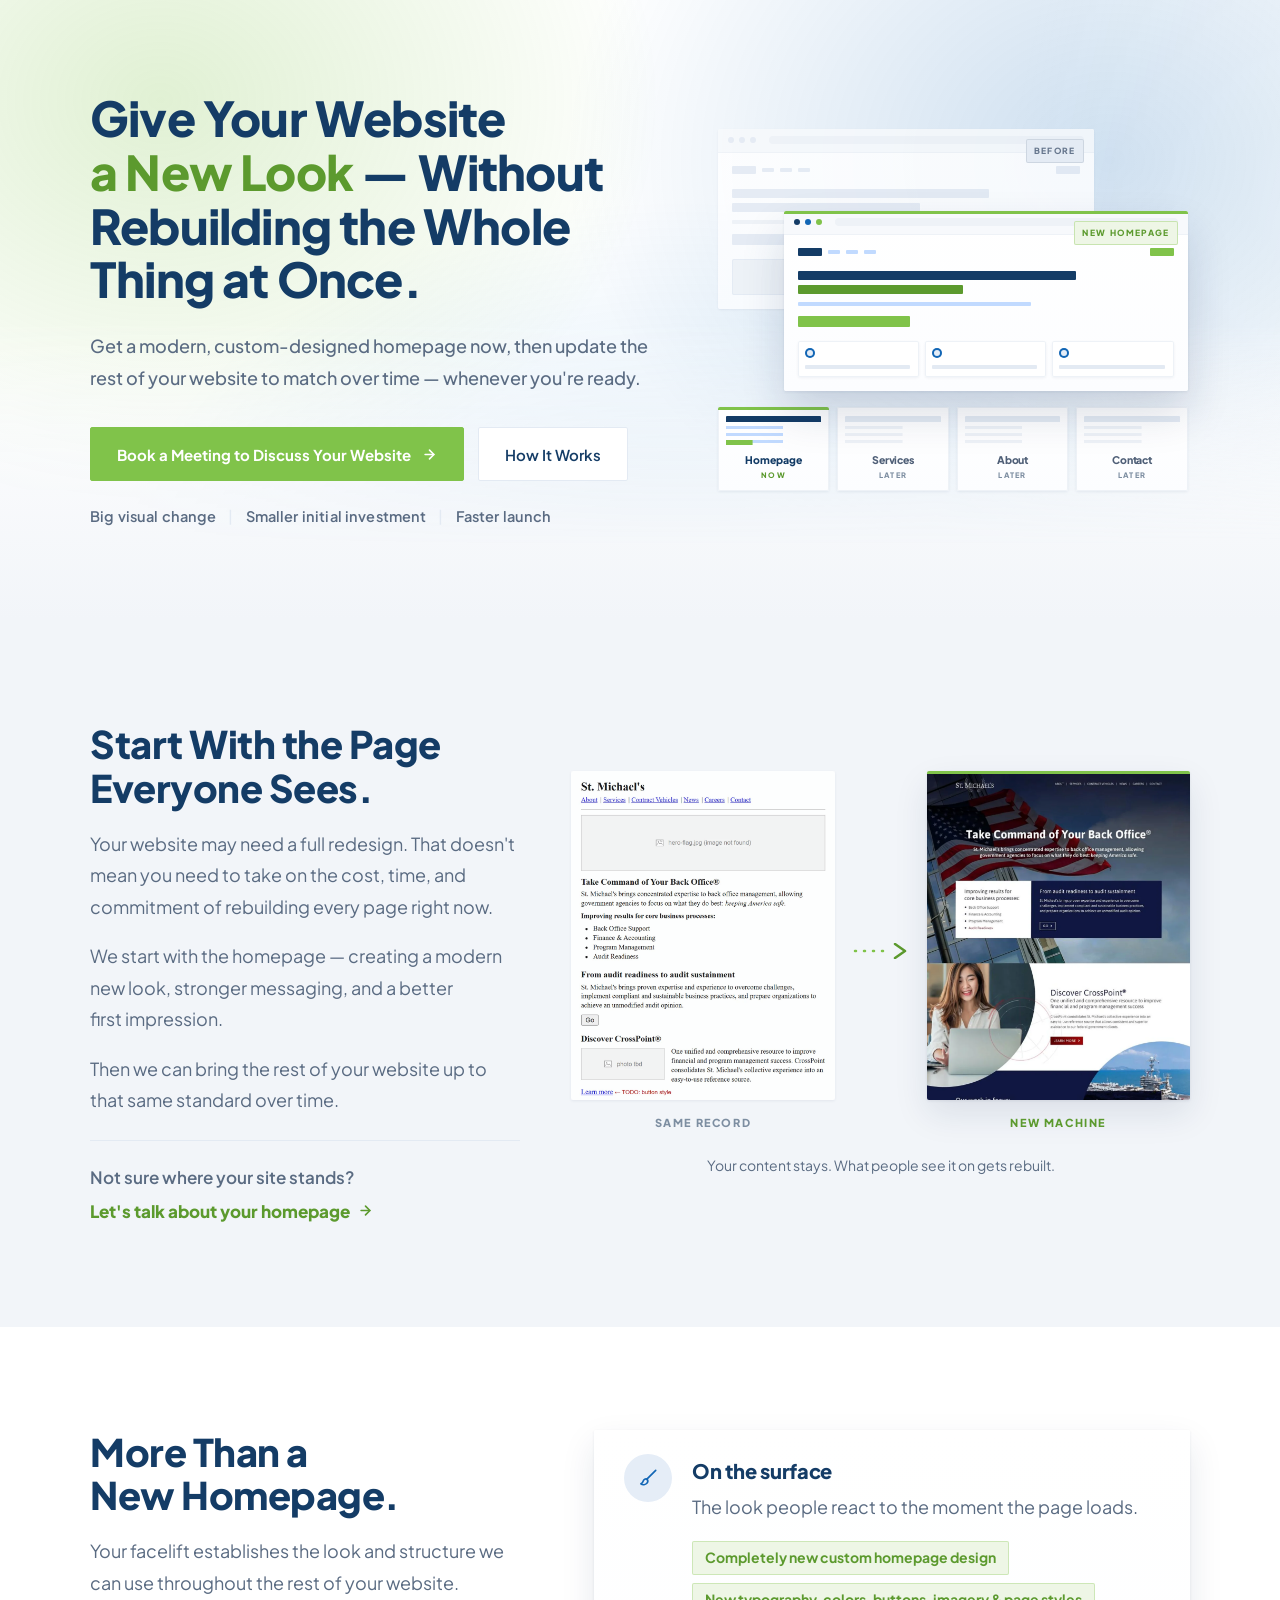
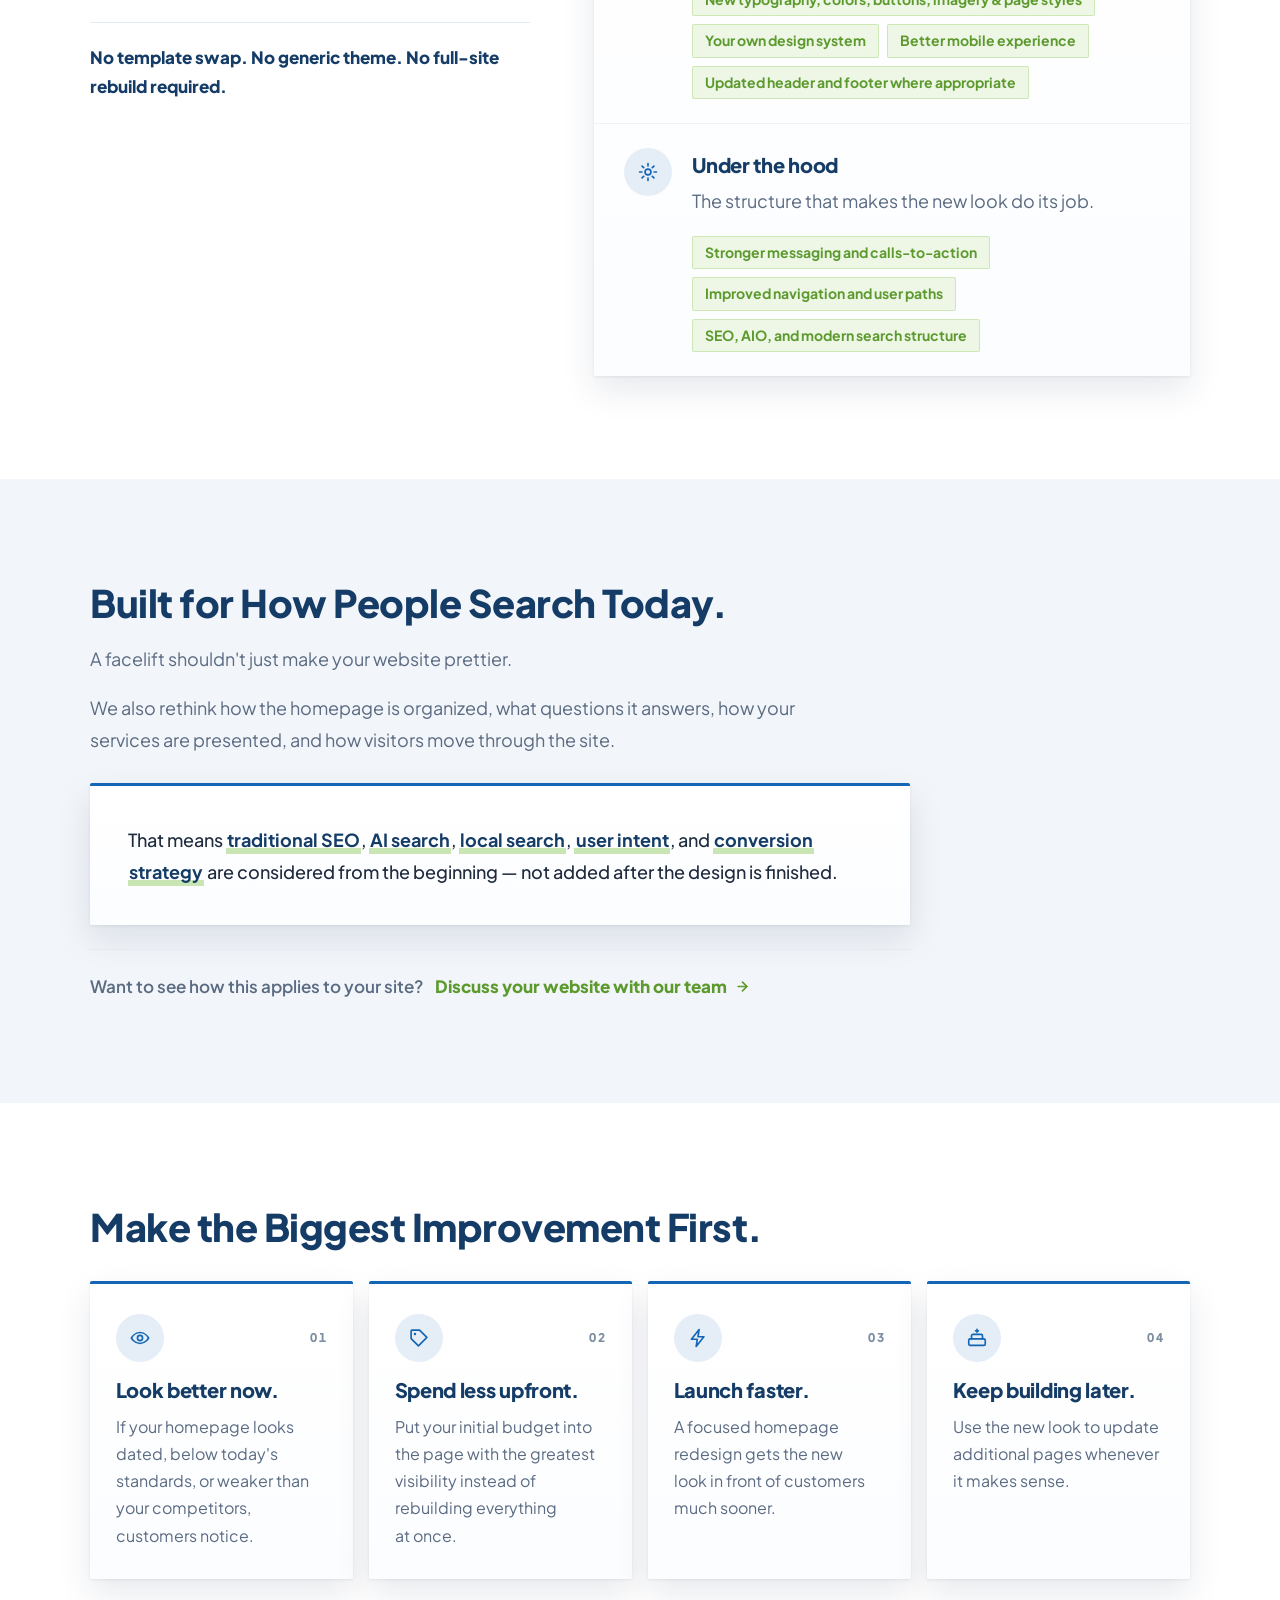
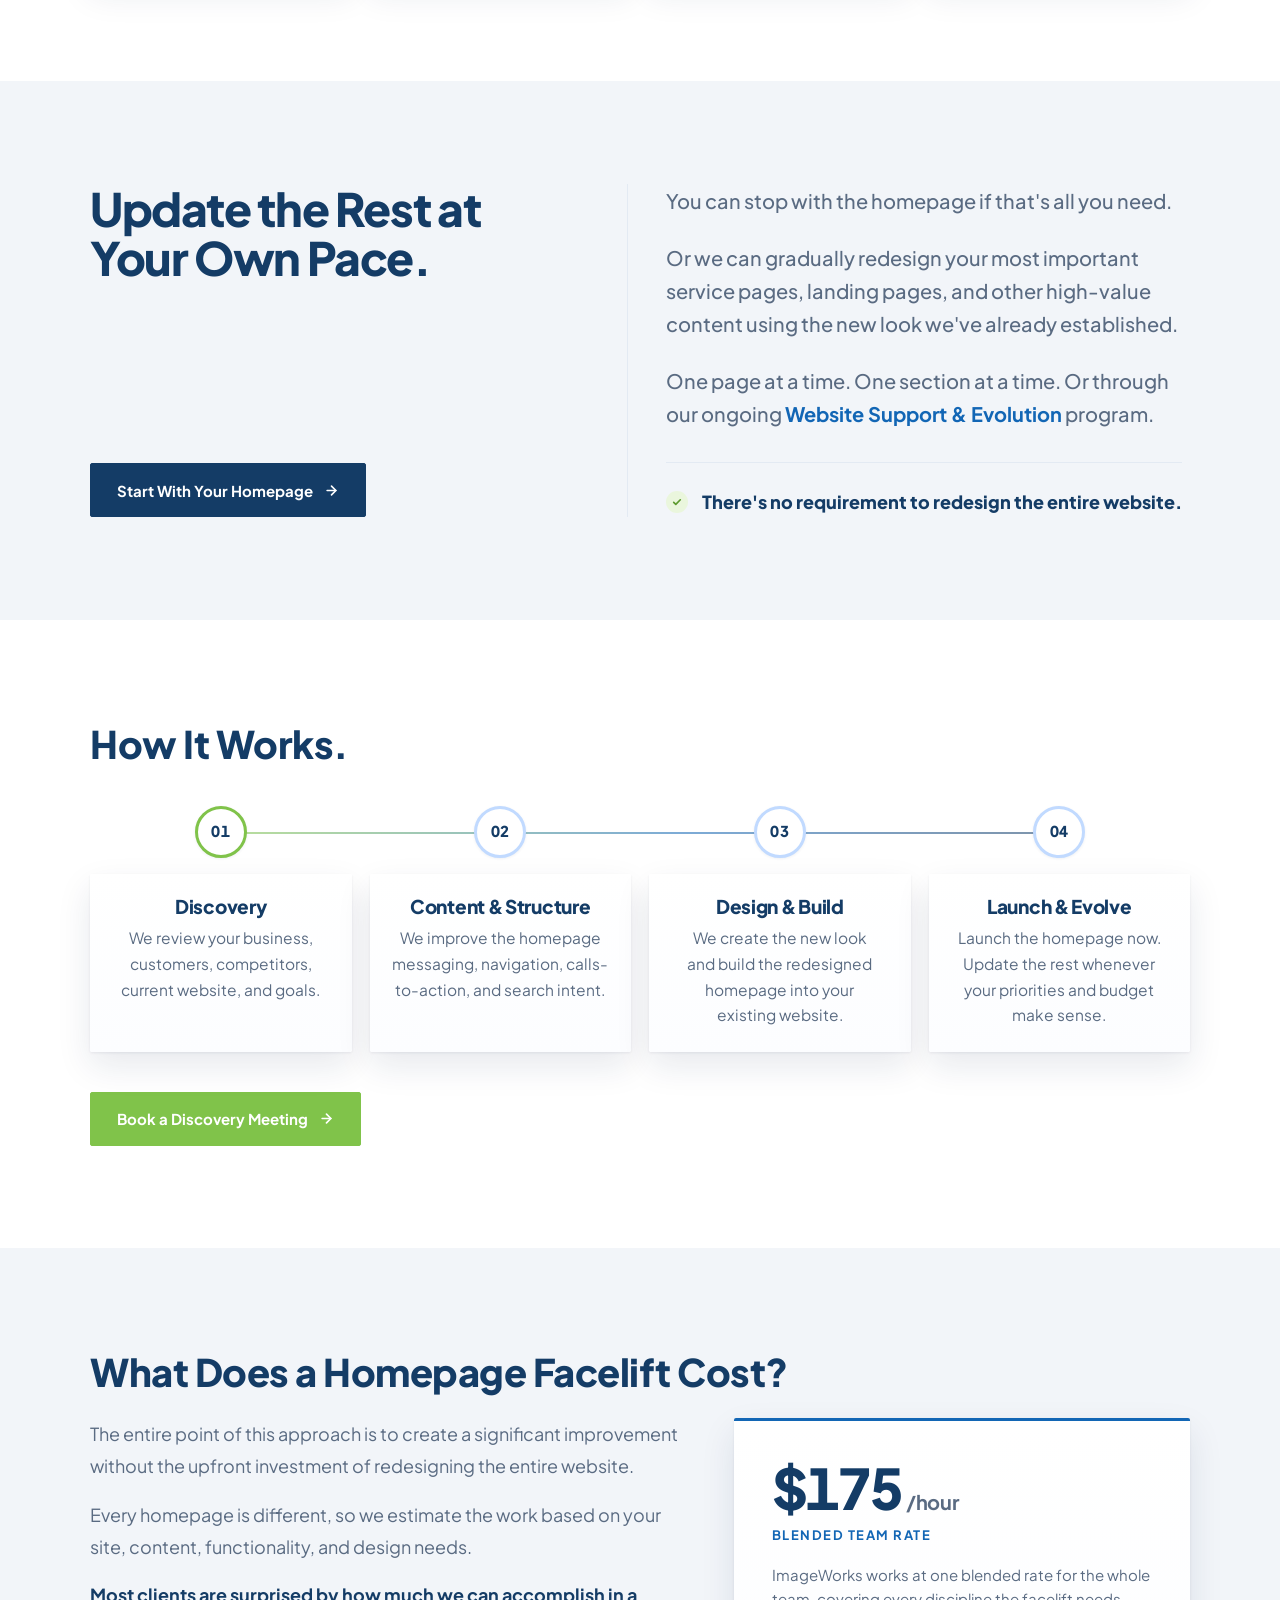
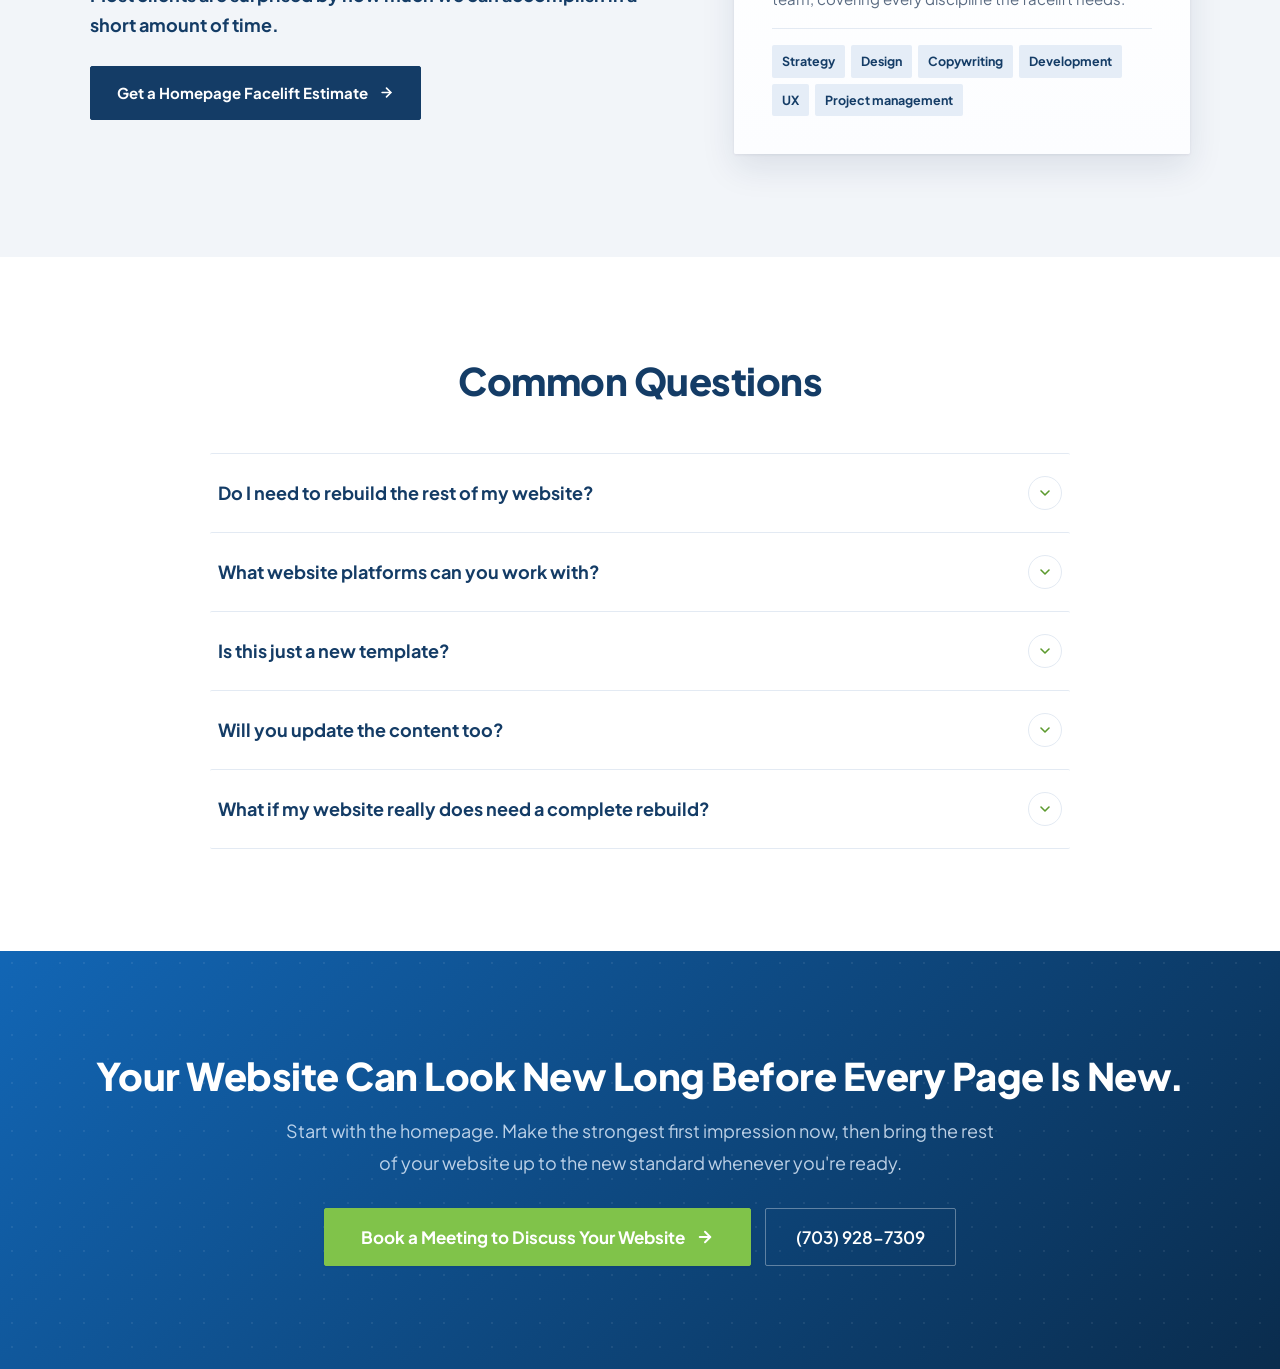
<file: index.html>
<!doctype html>
<html lang="en">
<head>
<meta charset="utf-8">
<meta name="viewport" content="width=device-width, initial-scale=1">
<title>Homepage Facelift | ImageWorks Creative</title>
<meta name="description" content="Get a modern, custom-designed homepage now, then update the rest of your website to match over time. A new look without rebuilding the whole site at once, by ImageWorks Creative.">
<meta name="theme-color" content="#143c66">

<meta property="og:type" content="website">
<meta property="og:site_name" content="ImageWorks Creative">
<meta property="og:title" content="Homepage Facelift">
<meta property="og:description" content="Get a modern, custom-designed homepage now, then update the rest of your website to match over time. A new look without rebuilding the whole site at once.">
<meta property="og:url" content="https://imageworksc.github.io/facelift/">
<meta property="og:image" content="https://www.imageworkscreative.com/sites/default/files/imageworks-creative-logo.jpg">
<meta name="twitter:card" content="summary_large_image">
<meta name="twitter:title" content="Homepage Facelift">
<meta name="twitter:description" content="Get a modern, custom-designed homepage now, then update the rest of your website to match over time.">

<script type="application/ld+json">
{
  "@context": "https://schema.org",
  "@graph": [
    {
      "@type": "Organization",
      "additionalType": "LocalBusiness",
      "@id": "https://www.imageworkscreative.com/#organization",
      "name": "ImageWorks Creative",
      "url": "https://www.imageworkscreative.com/",
      "foundingDate": "1997",
      "telephone": "+17039287309",
      "description": "Award-winning creative agency handling branding, graphic design, web design, and marketing in-house since 1997.",
      "sameAs": [
        "https://www.linkedin.com/company/imageworks-creative",
        "https://x.com/imageworks",
        "https://www.instagram.com/imageworks_creative/"
      ],
      "address": {
        "@type": "PostalAddress",
        "streetAddress": "44679 Endicott Dr Suite 300 Unit 580",
        "addressLocality": "Ashburn",
        "addressRegion": "VA",
        "postalCode": "20147",
        "addressCountry": "US"
      },
      "contactPoint": {
        "@type": "ContactPoint",
        "telephone": "+17039287309",
        "email": "sales@imageworkscreative.com",
        "contactType": "sales",
        "availableLanguage": ["English", "Spanish"]
      }
    },
    {
      "@type": "WebPage",
      "@id": "https://imageworksc.github.io/facelift/",
      "url": "https://imageworksc.github.io/facelift/",
      "name": "Homepage Facelift",
      "isPartOf": { "@id": "https://www.imageworkscreative.com/" },
      "about": { "@id": "https://imageworksc.github.io/facelift/#service" }
    },
    {
      "@type": "Service",
      "@id": "https://imageworksc.github.io/facelift/#service",
      "serviceType": "Homepage Redesign",
      "name": "Homepage Facelift",
      "description": "A custom-designed homepage built into your existing website — new look, stronger messaging, better mobile experience, and modern search structure — with the rest of the site updated to match over time.",
      "provider": { "@id": "https://www.imageworkscreative.com/#organization" },
      "areaServed": { "@type": "Country", "name": "United States" },
      "offers": {
        "@type": "Offer",
        "priceSpecification": {
          "@type": "UnitPriceSpecification",
          "price": "175",
          "priceCurrency": "USD",
          "unitText": "HOUR",
          "description": "Blended team rate including strategy, design, copywriting, development, UX, and project management."
        }
      }
    },
    {
      "@type": "FAQPage",
      "@id": "https://imageworksc.github.io/facelift/#faq",
      "mainEntity": [
        {
          "@type": "Question",
          "name": "Do I need to rebuild the rest of my website?",
          "acceptedAnswer": { "@type": "Answer", "text": "No. You can update additional pages whenever you want — or leave them as they are." }
        },
        {
          "@type": "Question",
          "name": "What website platforms can you work with?",
          "acceptedAnswer": { "@type": "Answer", "text": "We work with WordPress, Drupal, Webflow, and in some cases Wix. We can also build on a modern AI-managed web stack when that makes more sense. Our goal is to work with what you already have whenever practical — not force you onto a new platform just to redesign your homepage." }
        },
        {
          "@type": "Question",
          "name": "Is this just a new template?",
          "acceptedAnswer": { "@type": "Answer", "text": "No. We custom-design the homepage around your company, brand, content, customers, and goals." }
        },
        {
          "@type": "Question",
          "name": "Will you update the content too?",
          "acceptedAnswer": { "@type": "Answer", "text": "Yes. We can improve the messaging, structure, calls-to-action, SEO, AIO, and search intent as part of the facelift." }
        },
        {
          "@type": "Question",
          "name": "What if my website really does need a complete rebuild?",
          "acceptedAnswer": { "@type": "Answer", "text": "We'll tell you. If the platform, structure, functionality, or overall site has bigger problems, a full redesign may be the better investment." }
        }
      ]
    }
  ]
}
</script>
<link rel="stylesheet" href="styles.css">
</head>
<body>

<a class="skip-to-content" href="#main">Skip to content</a>

<svg width="0" height="0" aria-hidden="true" focusable="false" class="icon-defs">
  <defs>
    <symbol id="i-check" viewBox="0 0 16 16">
      <path d="M3.6 8.4 6.4 11.2 12.4 5" fill="none" stroke="currentColor" stroke-width="2.2" stroke-linecap="round" stroke-linejoin="round"/>
    </symbol>
    <symbol id="i-arrow" viewBox="0 0 24 24">
      <line x1="5" y1="12" x2="19" y2="12" fill="none" stroke="currentColor" stroke-width="2.6" stroke-linecap="round"/>
      <polyline points="12 5 19 12 12 19" fill="none" stroke="currentColor" stroke-width="2.6" stroke-linecap="round" stroke-linejoin="round"/>
    </symbol>
    <symbol id="i-chevron" viewBox="0 0 24 24">
      <polyline points="6 9 12 15 18 9" fill="none" stroke="currentColor" stroke-width="2.4" stroke-linecap="round" stroke-linejoin="round"/>
    </symbol>
    <!-- Facelift page additions, drawn at the same weight as the set above. -->
    <symbol id="i-brush" viewBox="0 0 24 24">
      <g fill="none" stroke="currentColor" stroke-width="1.8" stroke-linecap="round" stroke-linejoin="round">
        <path d="M20.4 3.6 10.8 13.2"/>
        <path d="M10.8 13.2c-1.6-.6-3.5.3-4 2-.4 1.4-.9 2.5-2.6 3.1 2 1.4 5 1.1 6.6-.6 1.2-1.3 1.3-3.1 0-4.5z"/>
      </g>
    </symbol>
    <symbol id="i-gear" viewBox="0 0 24 24">
      <g fill="none" stroke="currentColor" stroke-width="1.8" stroke-linecap="round" stroke-linejoin="round">
        <circle cx="12" cy="12" r="3.2"/>
        <path d="M12 2.8v2.6M12 18.6v2.6M2.8 12h2.6M18.6 12h2.6M5.5 5.5l1.8 1.8M16.7 16.7l1.8 1.8M5.5 18.5l1.8-1.8M16.7 7.3l1.8-1.8"/>
      </g>
    </symbol>
    <symbol id="i-eye" viewBox="0 0 24 24">
      <g fill="none" stroke="currentColor" stroke-width="1.8" stroke-linecap="round" stroke-linejoin="round">
        <path d="M2.6 12s3.4-6 9.4-6 9.4 6 9.4 6-3.4 6-9.4 6-9.4-6-9.4-6z"/>
        <circle cx="12" cy="12" r="2.8"/>
      </g>
    </symbol>
    <symbol id="i-tag" viewBox="0 0 24 24">
      <g fill="none" stroke="currentColor" stroke-width="1.8" stroke-linecap="round" stroke-linejoin="round">
        <path d="M3.4 12.6V4.4a1 1 0 0 1 1-1h8.2l8 8-9.2 9.2z"/>
      </g>
      <circle cx="7.6" cy="7.6" r="1.3" fill="currentColor"/>
    </symbol>
    <symbol id="i-bolt" viewBox="0 0 24 24">
      <path d="M13.2 2.8 4.8 13.4h6.4l-1.2 7.8 8.4-10.6h-6.4z" fill="none" stroke="currentColor" stroke-width="1.8" stroke-linecap="round" stroke-linejoin="round"/>
    </symbol>
    <symbol id="i-stack" viewBox="0 0 24 24">
      <g fill="none" stroke="currentColor" stroke-width="1.8" stroke-linecap="round" stroke-linejoin="round">
        <rect x="3" y="13" width="18" height="7" rx="1.5"/>
        <path d="M6 13V9.5A1.5 1.5 0 0 1 7.5 8h9A1.5 1.5 0 0 1 18 9.5V13"/>
        <path d="M12 2.6v3.2M10.4 4.2h3.2"/>
      </g>
    </symbol>
  </defs>
</svg>

<main id="main">

  <!-- 1 · HERO ---------------------------------------------------------- -->
  <section class="hero" aria-labelledby="hero-title" data-hero>
    <div class="hero-wash" aria-hidden="true">
      <span class="hero-wash__g"></span>
      <span class="hero-wash__b"></span>
      <span class="hero-wash__s"></span>
    </div>
    <div class="wrap hero-inner fl-hero">
      <div class="hero-main">
        <h1 id="hero-title">Give Your Website <span class="accent">a New Look</span> — Without Rebuilding the Whole Thing at Once.</h1>
        <p class="hero-sub">Get a modern, custom-designed homepage now, then update the rest of your website to match over time — whenever you're ready.</p>
        <div class="btn-row">
          <a class="btn btn--solid" href="#contact">Book a Meeting to Discuss Your Website<svg class="icon" width="15" height="15" aria-hidden="true"><use href="#i-arrow"/></svg></a>
          <a class="btn btn--quiet" href="#process">How It Works</a>
        </div>
        <ul class="hero-points" aria-label="What a facelift gives you">
          <li>Big visual change</li>
          <li>Smaller initial investment</li>
          <li>Faster launch</li>
        </ul>
      </div>

      <!-- The board: the new homepage laid over the old one, and under it the
           rest of the site queued up — the homepage now, the others later. -->
      <div class="fb" aria-hidden="true">
        <div class="fb-stage">
          <div class="fb-win fb-win--old">
            <span class="fb-tag">Before</span>
            <div class="fb-bar"><i></i><i></i><i></i><span></span></div>
            <div class="fb-page">
              <div class="fb-nav"><b></b><i></i><i></i><i></i><u></u></div>
              <div class="fb-hero"><b class="l1"></b><b class="l2"></b><em></em><u></u></div>
              <div class="fb-cards"><i></i><i></i><i></i></div>
            </div>
          </div>
          <div class="fb-win fb-win--new">
            <span class="fb-tag">New homepage</span>
            <div class="fb-bar"><i></i><i></i><i></i><span></span></div>
            <div class="fb-page">
              <div class="fb-nav"><b></b><i></i><i></i><i></i><u></u></div>
              <div class="fb-hero"><b class="l1"></b><b class="l2"></b><em></em><u></u></div>
              <div class="fb-cards"><i></i><i></i><i></i></div>
            </div>
          </div>
        </div>
        <ul class="fb-queue">
          <li class="is-now"><span class="fb-thumb"></span><b>Homepage</b><small>Now</small></li>
          <li><span class="fb-thumb"></span><b>Services</b><small>Later</small></li>
          <li><span class="fb-thumb"></span><b>About</b><small>Later</small></li>
          <li><span class="fb-thumb"></span><b>Contact</b><small>Later</small></li>
        </ul>
      </div>
    </div>
  </section>

  <!-- 2 · START WITH THE PAGE EVERYONE SEES ------------------------------ -->
  <section class="band band--tint" id="start" aria-labelledby="start-title">
    <div class="wrap split">
      <div class="stack reveal">
        <h2 class="sec-title sec-title--wide" id="start-title">Start With the Page Everyone Sees.</h2>
        <p class="lead">Your website may need a full redesign. That doesn't mean you need to take on the cost, time, and commitment of rebuilding every page right now.</p>
        <p class="lead">We start with the homepage — creating a modern new look, stronger messaging, and a better first impression.</p>
        <p class="lead">Then we can bring the rest of your website up to that same standard over time.</p>
        <p class="quote-rail">Not sure where your site stands? <a href="#contact">Let's talk about your homepage <svg class="arrow icon" width="15" height="15" aria-hidden="true"><use href="#i-arrow"/></svg></a></p>
      </div>

      <!-- The same homepage twice: as the unfinished site it starts from — the
           content in place, no design on it yet — and as the St. Michael's
           home ImageWorks built from it. -->
      <figure class="fig reveal">
        <div class="fig-pair">
          <div class="fig-shot fig-shot--then">
            <img src="assets/incomplete-site.webp" width="1000" height="1250" loading="lazy" decoding="async" alt="The St. Michael's homepage before design: plain black serif text on white, blue underlined menu links, a grey box where the hero photo is missing, a default grey button, and a red TODO note.">
            <span class="fig-label">Same record</span>
          </div>
          <span class="fig-bridge" aria-hidden="true">
            <svg viewBox="0 0 56 16" width="56" height="16"><line x1="2" y1="8" x2="38" y2="8" stroke="var(--green)" stroke-width="2.5" stroke-linecap="round" stroke-dasharray="1 8"/><path d="M42 1 L52 8 L42 15" fill="none" stroke="var(--green-ink)" stroke-width="2.5" stroke-linecap="round" stroke-linejoin="round"/></svg>
          </span>
          <div class="fig-shot fig-shot--now">
            <img src="assets/st-michaels-home.webp" width="1000" height="1250" loading="lazy" decoding="async" alt="The St. Michael's homepage designed by ImageWorks Creative: an American flag hero reading 'Take Command of Your Back Office', two service panels, and a 'Discover CrossPoint' feature section.">
            <span class="fig-label fig-label-now">New machine</span>
          </div>
        </div>
        <figcaption class="fig-cap">Your content stays. What people see it on gets rebuilt.</figcaption>
      </figure>
    </div>
  </section>

  <!-- 3 · MORE THAN A NEW HOMEPAGE --------------------------------------- -->
  <section class="band" id="included" aria-labelledby="included-title">
    <div class="wrap cms-split">
      <div class="cms-aside reveal">
        <h2 class="sec-title sec-title--wide" id="included-title">More Than a New Homepage.</h2>
        <p class="lead">Your facelift establishes the look and structure we can use throughout the rest of your website.</p>
        <p class="cms-close"><strong>No template swap. No generic theme. No full-site rebuild required.</strong></p>
      </div>

      <dl class="cms-list reveal">
        <div class="cms-row">
          <span class="cms-icon"><svg aria-hidden="true"><use href="#i-brush"/></svg></span>
          <div class="cms-body">
            <dt>On the surface</dt>
            <dd>The look people react to the moment the page loads.</dd>
            <div class="bd-chips">
              <span class="bd-chip">Completely new custom homepage design</span>
              <span class="bd-chip">New typography, colors, buttons, imagery &amp; page styles</span>
              <span class="bd-chip">Your own design system</span>
              <span class="bd-chip">Better mobile experience</span>
              <span class="bd-chip">Updated header and footer where appropriate</span>
            </div>
          </div>
        </div>
        <div class="cms-row">
          <span class="cms-icon"><svg aria-hidden="true"><use href="#i-gear"/></svg></span>
          <div class="cms-body">
            <dt>Under the hood</dt>
            <dd>The structure that makes the new look do its job.</dd>
            <div class="bd-chips">
              <span class="bd-chip">Stronger messaging and calls-to-action</span>
              <span class="bd-chip">Improved navigation and user paths</span>
              <span class="bd-chip">SEO, AIO, and modern search structure</span>
            </div>
          </div>
        </div>
      </dl>
    </div>
  </section>

  <!-- 4 · BUILT FOR HOW PEOPLE SEARCH TODAY ------------------------------ -->
  <section class="band band--tint" id="search" aria-labelledby="search-title">
    <div class="wrap stack reveal">
      <h2 class="sec-title sec-title--wide" id="search-title">Built for How People Search Today.</h2>
      <p class="lead">A facelift shouldn't just make your website prettier.</p>
      <p class="lead">We also rethink how the homepage is organized, what questions it answers, how your services are presented, and how visitors move through the site.</p>

      <div class="answer-card">
        <p>That means <span class="hl">traditional SEO</span>, <span class="hl">AI search</span>, <span class="hl">local search</span>, <span class="hl">user intent</span>, and <span class="hl">conversion strategy</span> are considered from the beginning — not added after the design is finished.</p>
      </div>

      <p class="quote-rail">Want to see how this applies to your site? <a href="#contact">Discuss your website with our team <svg class="arrow icon" width="15" height="15" aria-hidden="true"><use href="#i-arrow"/></svg></a></p>
    </div>
  </section>

  <!-- 5 · MAKE THE BIGGEST IMPROVEMENT FIRST ----------------------------- -->
  <section class="band" id="why" aria-labelledby="why-title">
    <div class="wrap stack">
      <h2 class="sec-title sec-title--wide reveal" id="why-title">Make the Biggest Improvement First.</h2>

      <ul class="wins reveal">
        <li class="win">
          <div class="win-head">
            <span class="win-icon"><svg aria-hidden="true"><use href="#i-eye"/></svg></span>
            <span class="win-num">01</span>
          </div>
          <h3>Look better now.</h3>
          <p>If your homepage looks dated, below today's standards, or weaker than your competitors, customers notice.</p>
        </li>
        <li class="win">
          <div class="win-head">
            <span class="win-icon"><svg aria-hidden="true"><use href="#i-tag"/></svg></span>
            <span class="win-num">02</span>
          </div>
          <h3>Spend less upfront.</h3>
          <p>Put your initial budget into the page with the greatest visibility instead of rebuilding everything at once.</p>
        </li>
        <li class="win">
          <div class="win-head">
            <span class="win-icon"><svg aria-hidden="true"><use href="#i-bolt"/></svg></span>
            <span class="win-num">03</span>
          </div>
          <h3>Launch faster.</h3>
          <p>A focused homepage redesign gets the new look in front of customers much sooner.</p>
        </li>
        <li class="win">
          <div class="win-head">
            <span class="win-icon"><svg aria-hidden="true"><use href="#i-stack"/></svg></span>
            <span class="win-num">04</span>
          </div>
          <h3>Keep building later.</h3>
          <p>Use the new look to update additional pages whenever it makes sense.</p>
        </li>
      </ul>
    </div>
  </section>

  <!-- 6 · UPDATE THE REST AT YOUR OWN PACE ------------------------------- -->
  <section class="band band--tint" id="pace" aria-labelledby="pace-title">
    <div class="wrap stmt reveal">
      <div class="stmt-head">
        <h2 class="stmt-title" id="pace-title">Update the Rest at Your Own Pace.</h2>
        <a class="btn btn--navy" href="#contact">Start With Your Homepage<svg class="icon" width="15" height="15" aria-hidden="true"><use href="#i-arrow"/></svg></a>
      </div>
      <div class="stmt-body">
        <p class="stmt-lead">You can stop with the homepage if that's all you need.</p>
        <p class="stmt-lead">Or we can gradually redesign your most important service pages, landing pages, and other high-value content using the new look we've already established.</p>
        <p class="stmt-lead">One page at a time. One section at a time. Or through our ongoing <a class="body-link" href="https://www.imageworkscreative.com/">Website Support &amp; Evolution</a> program.</p>
        <p class="counterpoint"><span class="chip"><svg aria-hidden="true"><use href="#i-check"/></svg></span><span><strong>There's no requirement to redesign the entire website.</strong></span></p>
      </div>
    </div>
  </section>

  <!-- 7 · HOW IT WORKS --------------------------------------------------- -->
  <section class="band" id="process" aria-labelledby="process-title">
    <div class="wrap stack">
      <h2 class="sec-title reveal" id="process-title">How It Works.</h2>

      <ol class="flow reveal">
        <li class="step">
          <span class="step-num">01</span>
          <div class="step-body">
            <h3>Discovery</h3>
            <p>We review your business, customers, competitors, current website, and goals.</p>
          </div>
        </li>
        <li class="step">
          <span class="step-num">02</span>
          <div class="step-body">
            <h3>Content &amp; Structure</h3>
            <p>We improve the homepage messaging, navigation, calls-to-action, and search intent.</p>
          </div>
        </li>
        <li class="step">
          <span class="step-num">03</span>
          <div class="step-body">
            <h3>Design &amp; Build</h3>
            <p>We create the new look and build the redesigned homepage into your existing website.</p>
          </div>
        </li>
        <li class="step">
          <span class="step-num">04</span>
          <div class="step-body">
            <h3>Launch &amp; Evolve</h3>
            <p>Launch the homepage now. Update the rest whenever your priorities and budget make sense.</p>
          </div>
        </li>
      </ol>

      <div class="btn-row reveal" style="margin-top: 22px">
        <a class="btn btn--solid" href="#contact">Book a Discovery Meeting<svg class="icon" width="15" height="15" aria-hidden="true"><use href="#i-arrow"/></svg></a>
      </div>
    </div>
  </section>

  <!-- 8 · COST ----------------------------------------------------------- -->
  <section class="band band--tint" id="cost" aria-labelledby="cost-title">
    <div class="wrap stack">
      <h2 class="sec-title sec-title--wide reveal" id="cost-title">What Does a Homepage Facelift Cost?</h2>

      <div class="cost reveal">
        <div class="cost-copy">
          <p class="lead">The entire point of this approach is to create a significant improvement without the upfront investment of redesigning the entire website.</p>
          <p class="lead">Every homepage is different, so we estimate the work based on your site, content, functionality, and design needs.</p>
          <p class="note">Most clients are surprised by how much we can accomplish in a short amount of time.</p>
          <div class="btn-row" style="margin-top: 8px">
            <a class="btn btn--navy" href="#contact">Get a Homepage Facelift Estimate<svg class="icon" width="15" height="15" aria-hidden="true"><use href="#i-arrow"/></svg></a>
          </div>
        </div>

        <div class="figure-card">
          <p class="figure-card__num">$175<small>/hour</small></p>
          <p class="figure-card__label">Blended team rate</p>
          <p class="figure-card__sub">ImageWorks works at one blended rate for the whole team, covering every discipline the facelift needs.</p>
          <ul class="figure-card__list" aria-label="What the rate includes">
            <li>Strategy</li><li>Design</li><li>Copywriting</li><li>Development</li><li>UX</li><li>Project management</li>
          </ul>
        </div>
      </div>
    </div>
  </section>

  <!-- 9 · FAQ ------------------------------------------------------------ -->
  <section class="band" id="faq" aria-labelledby="faq-title">
    <div class="sec-head reveal">
      <h2 class="sec-title" id="faq-title">Common Questions</h2>
    </div>

    <div class="wrap">
      <!-- The system's accordion: closed rows are quiet hairlines, the open one
           lifts out of the list as a card. `name` keeps one open at a time. -->
      <div class="faq reveal" data-faq>
        <details class="faq-item" name="fl-faq">
          <summary>Do I need to rebuild the rest of my website?<span class="faq-mark" aria-hidden="true"><svg width="16" height="16"><use href="#i-chevron"/></svg></span></summary>
          <div class="faq-answer">
            <p>No. You can update additional pages whenever you want — or leave them as they are.</p>
          </div>
        </details>
        <details class="faq-item" name="fl-faq">
          <summary>What website platforms can you work with?<span class="faq-mark" aria-hidden="true"><svg width="16" height="16"><use href="#i-chevron"/></svg></span></summary>
          <div class="faq-answer">
            <p>We work with <strong>WordPress, Drupal, Webflow, and in some cases Wix</strong>. We can also build on a <strong>modern AI-managed web stack</strong> when that makes more sense.</p>
            <p>Our goal is to work with what you already have whenever practical — not force you onto a new platform just to redesign your homepage.</p>
          </div>
        </details>
        <details class="faq-item" name="fl-faq">
          <summary>Is this just a new template?<span class="faq-mark" aria-hidden="true"><svg width="16" height="16"><use href="#i-chevron"/></svg></span></summary>
          <div class="faq-answer">
            <p>No. We custom-design the homepage around your company, brand, content, customers, and goals.</p>
          </div>
        </details>
        <details class="faq-item" name="fl-faq">
          <summary>Will you update the content too?<span class="faq-mark" aria-hidden="true"><svg width="16" height="16"><use href="#i-chevron"/></svg></span></summary>
          <div class="faq-answer">
            <p>Yes. We can improve the messaging, structure, calls-to-action, SEO, AIO, and search intent as part of the facelift.</p>
          </div>
        </details>
        <details class="faq-item" name="fl-faq">
          <summary>What if my website really does need a complete rebuild?<span class="faq-mark" aria-hidden="true"><svg width="16" height="16"><use href="#i-chevron"/></svg></span></summary>
          <div class="faq-answer">
            <p>We'll tell you. If the platform, structure, functionality, or overall site has bigger problems, a full redesign may be the better investment.</p>
          </div>
        </details>
      </div>
    </div>
  </section>

  <!-- 10 · FINAL CTA ----------------------------------------------------- -->
  <section class="band band--cta final" id="contact" aria-labelledby="final-title">
    <div class="wrap stack reveal">
      <h2 class="sec-title" id="final-title">Your Website Can Look New Long Before Every Page Is New.</h2>
      <p class="lead">Start with the homepage. Make the strongest first impression now, then bring the rest of your website up to the new standard whenever you're ready.</p>
      <div class="btn-row">
        <a class="btn btn--solid" href="https://www.imageworkscreative.com/contact">Book a Meeting to Discuss Your Website<svg class="icon" width="18" height="18" aria-hidden="true"><use href="#i-arrow"/></svg></a>
        <a class="btn btn--quiet" href="tel:+17039287309">(703) 928-7309</a>
      </div>
    </div>
  </section>

</main>

<script src="script.js" defer></script>
</body>
</html>
</file>
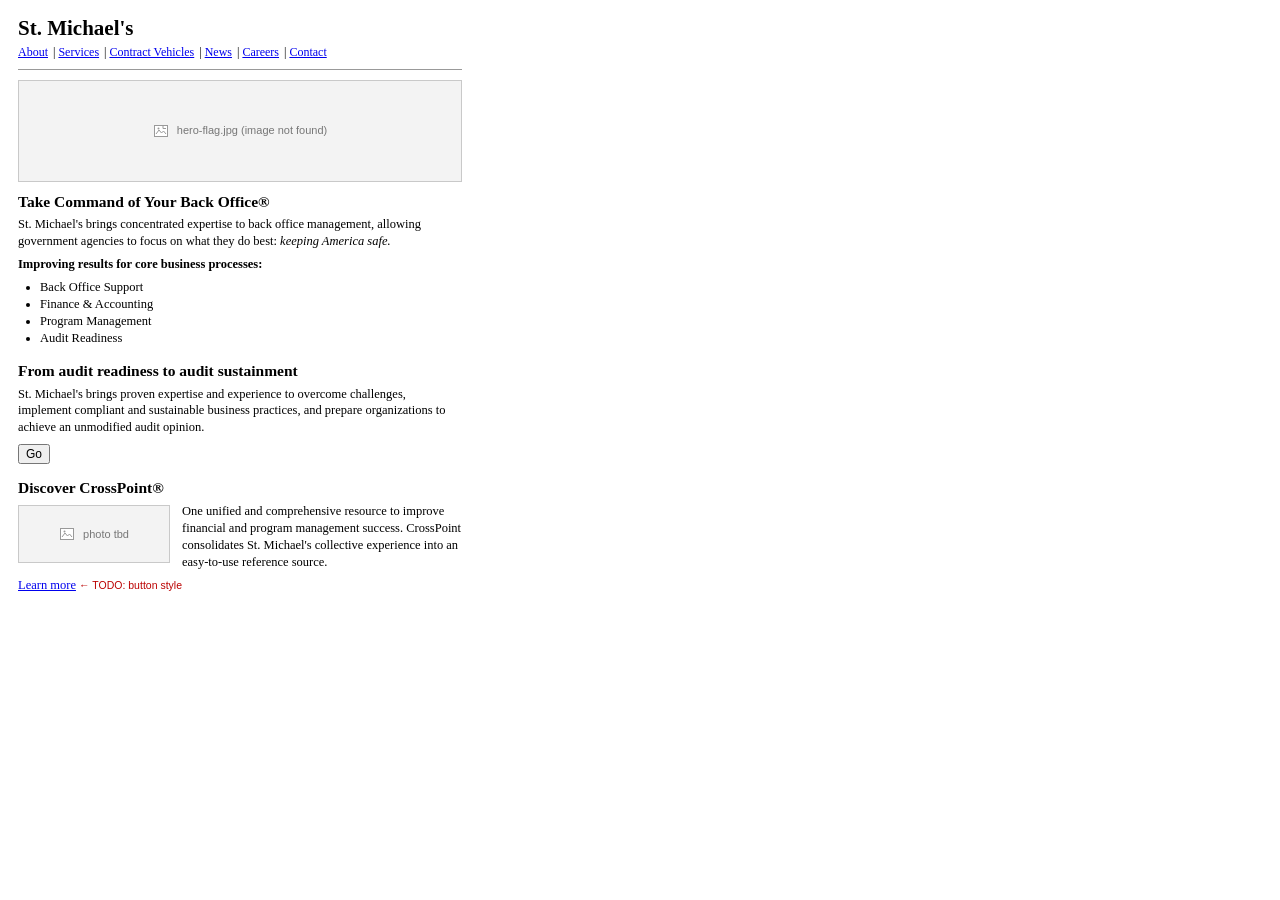
<file: assets/src/incomplete-site.html>
<!doctype html>
<html lang="en">
<head>
<meta charset="utf-8">
<title>St. Michael's — draft</title>
<!-- The "same record": the St. Michael's homepage content with no design on it
     yet. Browser defaults on purpose — serif text, blue underlined links, a
     grey default button, and the photos not placed. Rendered to
     ../incomplete-site.webp at 480x600 css px, 2x. -->
<style>
  html { background: #fff; }
  body {
    margin: 0;
    padding: 14px 18px 18px;
    width: 480px;
    height: 600px;
    box-sizing: border-box;
    font-family: 'Times New Roman', Times, serif;
    font-size: 12.5px;
    line-height: 1.35;
    color: #000;
  }
  a { color: #0000ee; }
  h1 { font-size: 21px; margin: 0 0 2px; }
  h2 { font-size: 15.5px; margin: 14px 0 4px; }
  p { margin: 0 0 6px; }
  ul { margin: 2px 0 6px; padding-left: 22px; }
  li { margin: 0; }
  hr { border: 0; border-top: 1px solid #999; margin: 8px 0 10px; }
  .nav { font-size: 12px; margin: 0 0 6px; }
  .nav a { margin-right: 2px; }
  .missing {
    display: flex; align-items: center; justify-content: center; gap: 8px;
    height: 100px; margin: 4px 0 10px;
    border: 1px solid #c9c9c9; background: #f3f3f3;
    color: #777; font-family: Arial, Helvetica, sans-serif; font-size: 11px;
  }
  .missing svg { width: 16px; height: 16px; flex: none; }
  .missing.small { height: 56px; width: 150px; float: left; margin: 2px 12px 4px 0; }
  .todo { color: #b00; font-family: Arial, Helvetica, sans-serif; font-size: 10.5px; }
  button { font-family: Arial, Helvetica, sans-serif; font-size: 12px; margin-top: 2px; }
  table { border-collapse: collapse; font-size: 11.5px; margin: 6px 0 4px; }
  td { border: 1px solid #bbb; padding: 2px 6px; }
</style>
</head>
<body>
  <h1>St. Michael's</h1>
  <p class="nav">
    <a href="#">About</a> | <a href="#">Services</a> | <a href="#">Contract Vehicles</a> | <a href="#">News</a> | <a href="#">Careers</a> | <a href="#">Contact</a>
  </p>
  <hr>

  <div class="missing">
    <svg viewBox="0 0 16 16" aria-hidden="true"><rect x="1.5" y="2.5" width="13" height="11" fill="#fff" stroke="#999"/><path d="M3 11l3-4 2.5 3 2-2 2.5 3" fill="none" stroke="#999"/><circle cx="5.5" cy="5.5" r="1" fill="#999"/><path d="M10 2.5v3h3" fill="none" stroke="#999"/></svg>
    hero-flag.jpg (image not found)
  </div>

  <h2 style="margin-top:0">Take Command of Your Back Office&reg;</h2>
  <p>St. Michael's brings concentrated expertise to back office management, allowing government agencies to focus on what they do best: <i>keeping America safe.</i></p>

  <p><b>Improving results for core business processes:</b></p>
  <ul>
    <li>Back Office Support</li>
    <li>Finance &amp; Accounting</li>
    <li>Program Management</li>
    <li>Audit Readiness</li>
  </ul>

  <h2>From audit readiness to audit sustainment</h2>
  <p>St. Michael's brings proven expertise and experience to overcome challenges, implement compliant and sustainable business practices, and prepare organizations to achieve an unmodified audit opinion.</p>
  <button type="button">Go</button>

  <h2>Discover CrossPoint&reg;</h2>
  <div class="missing small">
    <svg viewBox="0 0 16 16" aria-hidden="true"><rect x="1.5" y="2.5" width="13" height="11" fill="#fff" stroke="#999"/><path d="M3 11l3-4 2.5 3 2-2 2.5 3" fill="none" stroke="#999"/><circle cx="5.5" cy="5.5" r="1" fill="#999"/></svg>
    photo tbd
  </div>
  <p>One unified and comprehensive resource to improve financial and program management success. CrossPoint consolidates St. Michael's collective experience into an easy-to-use reference source.</p>
  <p><a href="#">Learn more</a> <span class="todo">&larr; TODO: button style</span></p>
</body>
</html>
</file>
<file: styles.css>
/* ==========================================================================
   ImageWorks Creative — Homepage Facelift
   The whole stylesheet for the page. Two things are kept apart inside it: the
   design system carried over from the Branding & Graphic Design page
   (https://imageworksc.github.io/branding-page/), used unchanged — same
   tokens, same 2px corner, same card recipe, same bands, same hero ground and
   the same closing band — and this page's own block underneath it.
   Single light theme. No dark mode — the brand commits to one visual world.
   ========================================================================== */

@font-face {
  font-family: 'Plus Jakarta Sans';
  font-style: normal;
  font-weight: 300 800;
  font-display: swap;
  src: url([data-uri]) format('woff2');
}

:root {
  color-scheme: light;

  /* ---- brand ---- */
  --navy: #143c66;
  --navy-deep: #0a2c4d;
  --blue: #1266b5;
  --blue-bright: #1e6bb0;
  --green: #80c34a;
  --green-ink: #5c9a2e;          /* green for text and links */
  --ink: #1f2b3e;                /* body copy */
  --muted: #5a6b82;
  --faint: #7d8ea1;
  --nav-ink: #3d464d;

  /* ---- surfaces ---- */
  --white: #ffffff;
  --band-tint: #f2f5f9;
  --band-tint-warm: #f1f3f6;
  --card-top: #ffffff;
  --card-bottom: #fcfdff;
  --border: #e3eaf3;
  --border-soft: #eef2f7;
  --chip-blue: #c1daff;
  --chip-green: #eaf6dd;
  --chip-navy: rgba(24, 73, 125, .14);
  --tint-green: #eef6e6;
  --tint-blue: #e5edf7;
  --danger-soft: #fbe9e9;
  --danger-ink: #b23b3b;
  --grey-soft: #e8edf4;
  --grey-ink: #4f5f77;

  /* ---- the CTA band ---- */
  --cta-band: linear-gradient(135deg, #1266b5, #0a2c4d);

  /* ---- shape: corners squared at 2px ---- */
  --r: 2px;

  --shadow-card: 0 1px 3px rgba(20, 40, 80, .08), 0 14px 34px rgba(20, 40, 80, .1);
  --shadow-flat: 0 1px 3px rgba(20, 40, 80, .07);
  --shadow-lift: 0 4px 12px rgba(20, 40, 80, .18);
  --ring: 0 0 0 3px rgba(128, 195, 74, .5), 0 0 0 1px rgba(20, 60, 102, .55);

  /* ---- rhythm ---- */
  --shell: 1180px;
  --gutter: clamp(22px, 4vw, 40px);
  --band-y: clamp(64px, 8vw, 108px);
  --nav-h: 88px;
  --measure: 66ch;

  /* ---- type scale ---- */
  --step--1: clamp(12.5px, .18vw + 12px, 13.5px);
  --step-0: clamp(15.5px, .25vw + 15px, 17px);
  --step-1: clamp(16.5px, .4vw + 15.5px, 18px);
  --step-2: clamp(19px, .9vw + 17px, 23px);
  --step-3: clamp(28px, 2.6vw + 18px, 44px);
  --step-4: clamp(34px, 3vw + 20px, 46px);

  --ease: cubic-bezier(.16, .84, .44, 1);
}

/* --------------------------------------------------------------------------
   BASE
   -------------------------------------------------------------------------- */
*,
*::before,
*::after { box-sizing: border-box; }

html { scroll-padding-top: 24px; scroll-behavior: smooth; }

body {
  margin: 0;
  font-family: 'Plus Jakarta Sans', system-ui, -apple-system, 'Segoe UI',
               Roboto, Helvetica, Arial, sans-serif;
  font-size: var(--step-0);
  font-weight: 400;
  line-height: 1.65;
  color: var(--ink);
  background: var(--white);
  -webkit-font-smoothing: antialiased;
  -moz-osx-font-smoothing: grayscale;
  overflow-x: clip;
}

h1, h2, h3, h4 {
  margin: 0;
  color: var(--navy);
  font-weight: 800;
  line-height: 1.15;
  letter-spacing: -.018em;
  text-wrap: balance;
}

p { margin: 0; text-wrap: pretty; }
ul, ol, dl, dd { margin: 0; padding: 0; }
li { list-style: none; }
figure, blockquote { margin: 0; }
img, svg { display: block; max-width: 100%; }
a { color: inherit; }

::selection { background: rgba(128, 195, 74, .28); }

:where(a, button, summary, details):focus-visible {
  outline: none;
  box-shadow: var(--ring);
  border-radius: var(--r);
}

.visually-hidden {
  position: absolute;
  width: 1px; height: 1px;
  margin: -1px; padding: 0;
  overflow: hidden;
  clip-path: inset(50%);
  white-space: nowrap;
}

.skip-to-content {
  position: absolute;
  top: 8px; left: 8px;
  z-index: 200;
  transform: translateY(-180%);
  background: var(--navy);
  color: #fff;
  font-size: var(--step--1);
  font-weight: 700;
  padding: 11px 18px;
  border-radius: var(--r);
  text-decoration: none;
  transition: transform .18s var(--ease);
}
.skip-to-content:focus-visible { transform: translateY(0); }

/* --------------------------------------------------------------------------
   LAYOUT
   -------------------------------------------------------------------------- */
.wrap {
  width: 100%;
  max-width: var(--shell);
  margin-inline: auto;
  padding-inline: var(--gutter);
}

.band {
  padding-block: var(--band-y);
  background: var(--white);
}
.band--tint { background: var(--band-tint); }
.band--tint-b { background: var(--band-tint-warm); }
.band--snug { padding-block: clamp(44px, 4.6vw, 64px); }

/* The closing call to action: the brand gradient with the dot field over it. */
.band--cta {
  position: relative;
  overflow: hidden;
  padding-block: clamp(72px, 8vw, 112px);
  background: var(--cta-band);
  color: #fff;
}
.band--cta::before {
  content: '';
  position: absolute;
  inset: 0;
  background-image: radial-gradient(rgba(255, 255, 255, .07) 1px, transparent 1px);
  background-size: 24px 24px;
  pointer-events: none;
}
.band--cta > * { position: relative; }
.band--cta h2,
.band--cta h3 { color: #fff; }

.stack {
  display: flex;
  flex-direction: column;
  align-items: flex-start;
  gap: 18px;
}
.stack > * { margin: 0; }
.w-full { width: 100%; }

/* --------------------------------------------------------------------------
   TYPE COMPONENTS
   -------------------------------------------------------------------------- */
.sec-title {
  font-size: clamp(26px, 3vw, 38px);
  line-height: 1.15;
  letter-spacing: -.5px;
  max-width: 21ch;
}
.sec-title--wide { max-width: 27ch; }
.sec-title em { font-style: normal; color: var(--green-ink); }
.band--cta .sec-title em { color: var(--green); }

.lead {
  font-size: 18px;
  line-height: 1.75;
  max-width: 720px;
  color: var(--muted);
}
.lead strong { color: var(--navy); font-weight: 700; }
.lead em { font-style: italic; }
.band--cta .lead { color: rgba(226, 238, 252, .82); }
.band--cta .lead strong { color: #fff; }

.note {
  font-size: var(--step-1);
  font-weight: 700;
  color: var(--navy);
  max-width: var(--measure);
}

/* A marker stroke drawn under each term, one after the next, the first time
   the section is read. Painted as a background so it survives a line break. */
.hl {
  color: var(--navy);
  font-weight: 700;
  padding: 0 .06em .16em;
  background-image: linear-gradient(rgba(128, 195, 74, .42), rgba(128, 195, 74, .42));
  background-repeat: no-repeat;
  background-position: 0 100%;
  background-size: 0 .34em;
  box-decoration-break: clone;
  -webkit-box-decoration-break: clone;
  transition: background-size .75s var(--ease);
  transition-delay: calc(var(--i) * .24s + .3s);
}
.is-revealed .hl { background-size: 100% .34em; }
html:not([data-anim="on"]) .hl { background-size: 100% .34em; }

/* --------------------------------------------------------------------------
   BUTTONS AND LINKS
   -------------------------------------------------------------------------- */
.btn {
  display: inline-flex;
  align-items: center;
  justify-content: center;
  gap: 11px;
  height: 54px;
  padding-inline: 26px;
  border-radius: var(--r);
  border: 1.5px solid transparent;
  font: inherit;
  font-size: 15px;
  font-weight: 700;
  line-height: 1;
  text-decoration: none;
  white-space: nowrap;
  cursor: pointer;
  transition: transform .25s var(--ease), background-color .25s ease,
              border-color .25s ease, box-shadow .25s ease, color .25s ease;
}
.btn:hover { transform: translateY(-3px); box-shadow: var(--shadow-lift); }
.btn:active { transform: translateY(-1px); }

.btn--solid {
  background: var(--green);
  border-color: var(--green);
  color: #fff;
}
.btn--solid:hover { filter: brightness(1.04); }

.btn--navy {
  background: var(--navy);
  border-color: var(--navy);
  color: #fff;
}
.btn--navy:hover { background: var(--navy-deep); border-color: var(--navy-deep); }

.btn--quiet {
  background: transparent;
  border-color: var(--border);
  color: var(--navy);
  font-weight: 600;
}
.btn--quiet:hover { border-color: #c3d6ea; }

.band--cta .btn--solid {
  height: 58px;
  padding-inline: 36px;
  font-size: 17px;
  box-shadow: 0 1px 2px rgba(20, 40, 80, .14);
}
.band--cta .btn--quiet {
  height: 58px;
  padding-inline: 30px;
  font-size: 17px;
  border-color: rgba(255, 255, 255, .34);
  color: #fff;
}
.band--cta .btn--quiet:hover { border-color: #fff; }

.btn-row { display: flex; flex-wrap: wrap; gap: 14px; }

.arrow-link {
  display: inline-flex;
  align-items: center;
  gap: 8px;
  font-size: 14px;
  font-weight: 700;
  color: var(--blue);
  text-decoration: none;
}
.arrow-link .arrow { transition: transform .25s var(--ease); }
.arrow-link:hover .arrow { transform: translateX(5px); }
.arrow-link--green { color: var(--green-ink); }

.body-link { color: var(--blue); font-weight: 700; text-decoration: none; }
.body-link:hover { text-decoration: underline; }

/* One quiet rail for the "want to talk?" lines, so their repetition reads as
   rhythm instead of clutter. */
.quote-rail {
  display: flex;
  flex-wrap: wrap;
  align-items: center;
  gap: 6px 12px;
  width: 100%;
  max-width: 820px;
  margin-top: 6px;
  padding-top: 22px;
  border-top: 1px solid var(--border);
  font-size: var(--step-0);
  font-weight: 600;
  color: var(--muted);
}
.quote-rail a {
  display: inline-flex;
  align-items: center;
  gap: 8px;
  color: var(--green-ink);
  font-weight: 800;
  text-decoration: none;
  white-space: nowrap;
}
.quote-rail a .arrow { transition: transform .25s var(--ease); }
.quote-rail a:hover .arrow { transform: translateX(5px); }

.icon { flex: none; }

/* The 22px tinted circle, used wherever a check appears. */
.chip {
  inline-size: 22px;
  block-size: 22px;
  border-radius: 50%;
  background: var(--chip-green);
  color: var(--green-ink);
  display: grid;
  place-items: center;
  flex: none;
}
.chip svg { inline-size: 12px; block-size: 12px; }
.chip--blue { background: var(--chip-blue); color: var(--navy); }
.chip--navy { background: var(--chip-navy); color: var(--navy); }
.chip--danger { background: var(--danger-soft); color: var(--danger-ink); }

.counterpoint {
  display: flex;
  align-items: flex-start;
  gap: 14px;
  max-width: var(--measure);
  font-size: var(--step-1);
  line-height: 1.7;
  color: var(--muted);
}
.counterpoint .chip { margin-top: 4px; }
.counterpoint strong { color: var(--navy); font-weight: 800; }

/* --------------------------------------------------------------------------
   HERO — light ground running into the tint of the band below
   -------------------------------------------------------------------------- */
.hero {
  position: relative;
  isolation: isolate;
  display: flex;
  align-items: center;
  overflow: hidden;
  min-height: min(76vh, 620px);
  padding-block: clamp(56px, 6vw, 84px);
  background: linear-gradient(180deg,
    var(--white) 0%,
    var(--white) 56%,
    var(--band-tint) 100%);
}

/* Three washes of brand colour, each on its own clock, so they drift apart and
   come back together rather than sliding as one sheet. */
.hero-wash {
  position: absolute;
  top: 0;
  left: 0;
  right: 0;
  block-size: 100%;
  z-index: -1;
  overflow: hidden;
  pointer-events: none;
  mask-image: linear-gradient(180deg, #000 0, #000 52%, transparent 88%);
  -webkit-mask-image: linear-gradient(180deg, #000 0, #000 52%, transparent 88%);
}
.hero-wash span {
  position: absolute;
  left: 50%;
  will-change: transform;
}
.hero-wash__g {
  inline-size: 1015px;
  block-size: 830px;
  margin-left: -987px;
  top: -315px;
  background: radial-gradient(closest-side ellipse at center, rgba(128, 195, 74, .24), rgba(128, 195, 74, 0) 100%);
  animation: washG 71s linear infinite;
}
.hero-wash__b {
  inline-size: 1090px;
  block-size: 910px;
  margin-left: -75px;
  top: -295px;
  background: radial-gradient(closest-side ellipse at center, rgba(18, 102, 181, .21), rgba(18, 102, 181, 0) 100%);
  animation: washB 97s linear infinite;
}
.hero-wash__s {
  inline-size: 1170px;
  block-size: 860px;
  margin-left: -545px;
  top: 200px;
  background: radial-gradient(closest-side ellipse at center, rgba(46, 140, 214, .21), rgba(46, 140, 214, 0) 100%);
  animation: washS 127s linear infinite;
}
.hero-wash::after {
  content: '';
  position: absolute;
  inset: 0;
  pointer-events: none;
  background-image: linear-gradient(102deg,
    rgba(255, 255, 255, 0) 30%, rgba(255, 255, 255, .34) 50%, rgba(255, 255, 255, 0) 70%);
  background-repeat: no-repeat;
  background-size: 260% 100%;
  animation: heroSheen 47s ease-in-out infinite;
}

@keyframes washG {
  0%   { transform: translate3d(0, 0, 0); }
  25%  { transform: translate3d(0, 22%, 0); }
  50%  { transform: translate3d(0, 6%, 0); }
  75%  { transform: translate3d(0, -14%, 0); }
  100% { transform: translate3d(0, 0, 0); }
}
@keyframes washB {
  0%   { transform: translate3d(0, 0, 0); }
  25%  { transform: translate3d(0, 26%, 0); }
  50%  { transform: translate3d(0, -8%, 0); }
  75%  { transform: translate3d(0, -24%, 0); }
  100% { transform: translate3d(0, 0, 0); }
}
@keyframes washS {
  0%   { transform: translate3d(0, 0, 0); }
  25%  { transform: translate3d(0, -18%, 0); }
  50%  { transform: translate3d(0, 10%, 0); }
  75%  { transform: translate3d(0, 20%, 0); }
  100% { transform: translate3d(0, 0, 0); }
}
@keyframes heroSheen {
  0%, 100% { background-position: 124% 0; }
  50%      { background-position: -24% 0; }
}

.hero-inner {
  position: relative;
  text-align: left;
}
.hero-main {
  display: flex;
  flex-direction: column;
  align-items: flex-start;
  gap: 24px;
}
.hero h1 {
  font-size: clamp(32px, 4.2vw, 48px);
  line-height: 1.12;
  letter-spacing: -.8px;
  max-width: none;
  text-wrap: balance;
}
.hero h1 .accent { color: var(--green-ink); white-space: nowrap; }

.hero-sub {
  font-size: 18px;
  line-height: 1.75;
  font-weight: 500;
  max-width: 720px;
  color: var(--muted);
  text-wrap: pretty;
}

/* The three promises as one ruled line under the copy. The separator is a
   pseudo-element, so a screen reader reads three items and not three pipes. */
.hero-points {
  display: flex;
  flex-wrap: wrap;
  align-items: baseline;
  gap: 4px 0;
  font-size: 14.5px;
  font-weight: 600;
  letter-spacing: .01em;
  color: var(--muted);
}
.hero-points li + li::before {
  content: '|';
  margin-inline: 12px;
  color: var(--border);
  font-weight: 500;
}

.hero .btn-row { margin-top: 10px; }
.hero .btn--quiet { background: var(--white); }

/* Staged entrance: each block lifts in on its own delay, the green phrase
   lands last. `backwards` drops the fill afterwards so hover states still win. */
@media (prefers-reduced-motion: no-preference) {
  .hero h1,
  .hero-sub,
  .hero-points,
  .hero .btn-row,
  .fb { animation: hero-in .8s var(--ease) backwards; }
  .hero h1 { animation-delay: .06s; }
  .hero-sub { animation-delay: .26s; }
  .hero .btn-row { animation-delay: .40s; }
  .hero-points { animation-delay: .54s; }
  .fb { animation-delay: .32s; }

  /* The green phrase lands last: it arrives in navy with the rest of the line
     and turns green once the line has settled. A colour animation, not a
     transform, so the phrase never gets its own compositor layer inside the
     already-animating heading. */
  .hero h1 .accent { animation: accent-in .9s var(--ease) .7s backwards; }
}

@keyframes hero-in {
  from { opacity: 0; transform: translateY(14px); }
}
@keyframes accent-in {
  from { color: var(--navy); }
}

/* --------------------------------------------------------------------------
   SIGNALS — the ruled list with a checked chip on each row
   -------------------------------------------------------------------------- */
.signals { width: 100%; max-width: 46ch; }
.signals li {
  display: flex;
  align-items: center;
  gap: 14px;
  font-size: 18px;
  line-height: 1.5;
  padding-block: 16px;
  border-bottom: 1px solid var(--border);
  transition: background-color .3s var(--ease);
}
.signals li:first-child { border-top: 1px solid var(--border); }
.signal-text { min-width: 0; }
.signals strong { color: var(--navy); font-weight: 700; }
.signals .chip { transition: background-color .3s var(--ease); }
.signals li:hover { background: rgba(128, 195, 74, .07); }
.signals li:hover .chip { background: #d9ecc4; }

@media (prefers-reduced-motion: no-preference) {
  .is-revealed .signals li {
    animation: signal-in .55s var(--ease) backwards;
    animation-delay: calc(var(--i) * .09s + .22s);
  }
}
@keyframes signal-in {
  from { opacity: 0; transform: translateX(-12px); }
}

/* --------------------------------------------------------------------------
   SPLIT — the argument sits still on the left while the rows scroll past it
   -------------------------------------------------------------------------- */
.cms-split {
  display: grid;
  grid-template-columns: minmax(0, .85fr) minmax(0, 1.15fr);
  gap: clamp(36px, 5vw, 72px);
  align-items: start;
}
.cms-aside {
  position: sticky;
  top: 40px;
  display: flex;
  flex-direction: column;
  align-items: flex-start;
  gap: 18px;
}
.cms-close {
  margin-top: 6px;
  padding-top: 20px;
  border-top: 1px solid var(--border);
  font-size: 15px;
  line-height: 1.7;
  color: var(--muted);
  max-width: 46ch;
}
.cms-close strong { color: var(--navy); font-weight: 800; font-size: 17px; }

.cms-list {
  width: 100%;
  border-radius: var(--r);
  overflow: hidden;
  background: linear-gradient(180deg, var(--card-top), var(--card-bottom));
  box-shadow: var(--shadow-card);
}
.cms-row {
  position: relative;
  display: flex;
  align-items: flex-start;
  gap: 20px;
  padding: 24px clamp(22px, 2.4vw, 30px);
  border-top: 1px solid var(--border-soft);
  transition: background-color .35s var(--ease);
}
.cms-row:first-child { border-top: 0; }
.cms-row:hover { background: var(--tint-blue); }

/* The rule wipes in from the left — the same mechanic the links use. */
.cms-row::after {
  content: '';
  position: absolute;
  left: 0;
  right: 0;
  bottom: -1px;
  block-size: 2px;
  background: var(--green);
  transform: scaleX(0);
  transform-origin: left;
  transition: transform .45s var(--ease);
}
.cms-row:hover::after { transform: scaleX(1); }

.cms-icon {
  flex: none;
  display: grid;
  place-items: center;
  inline-size: 48px;
  block-size: 48px;
  border-radius: 50%;
  background: var(--tint-blue);
  color: var(--blue);
  transition: background-color .35s var(--ease), color .35s var(--ease),
              transform .35s var(--ease);
}
.cms-icon svg { inline-size: 22px; block-size: 22px; }
.cms-row:hover .cms-icon {
  background: var(--navy);
  color: #fff;
  transform: scale(1.08);
}

.cms-body { display: flex; flex-direction: column; gap: 5px; min-width: 0; }
.cms-body dt {
  font-size: 20px;
  font-weight: 800;
  color: var(--navy);
  letter-spacing: -.3px;
  transition: transform .35s var(--ease);
}
.cms-row:hover .cms-body dt { transform: translateX(4px); }
.cms-body dd {
  font-size: 18px;
  line-height: 1.7;
  color: var(--muted);
}

/* The deliverables inside each group. Chips read as contents. */
.bd-chips {
  display: flex;
  flex-wrap: wrap;
  gap: 8px;
  margin-top: 14px;
}
.bd-chip {
  font-size: 14px;
  font-weight: 700;
  line-height: 1.25;
  padding: 8px 13px;
  border-radius: var(--r);
  background: var(--tint-green);
  color: var(--green-ink);
  box-shadow: inset 0 0 0 1px rgba(128, 195, 74, .30);
  transition: background-color .35s var(--ease), box-shadow .35s var(--ease);
}
.cms-row:hover .bd-chip {
  background: #fff;
  box-shadow: inset 0 0 0 1px rgba(128, 195, 74, .55);
}

/* --------------------------------------------------------------------------
   STATEMENT — claim on the left, argument on the right, a hairline between
   -------------------------------------------------------------------------- */
.stmt {
  display: grid;
  grid-template-columns: minmax(0, .92fr) minmax(0, 1.08fr);
  gap: clamp(32px, 4.5vw, 68px);
}
.stmt-head {
  display: flex;
  flex-direction: column;
  justify-content: space-between;
  align-items: flex-start;
  gap: 32px;
}
.stmt-title {
  font-size: clamp(30px, 2.6vw + 14px, 46px);
  line-height: 1.08;
  letter-spacing: -.03em;
  max-width: 13ch;
  text-wrap: balance;
}
.stmt-body {
  display: flex;
  flex-direction: column;
  align-items: flex-start;
  gap: 24px;
  padding-left: clamp(24px, 3vw, 46px);
  border-left: 1px solid var(--border);
}
.stmt-lead {
  font-size: clamp(17px, .55vw + 15px, 20px);
  line-height: 1.65;
  font-weight: 500;
  color: var(--muted);
  max-width: 52ch;
}
.stmt-lead strong { color: var(--navy); font-weight: 700; }
.stmt .counterpoint {
  max-width: 52ch;
  margin-top: 8px;
  padding-top: 24px;
  border-top: 1px solid var(--border);
}

@media (max-width: 860px) {
  .stmt { grid-template-columns: 1fr; }
  .stmt-title { max-width: 18ch; }
  .stmt-body { padding-left: 0; border-left: 0; }
}

/* --------------------------------------------------------------------------
   CLOSING CTA
   -------------------------------------------------------------------------- */
.final { text-align: center; }
.final .wrap { max-width: 1340px; }
.final .stack { align-items: center; }
.final .lead { margin-inline: auto; }
.final .sec-title {
  max-width: none;
  white-space: nowrap;
  font-size: clamp(19px, 3.1vw, 38px);
}
.final .btn-row { justify-content: center; margin-top: 12px; }

@media (max-width: 560px) {
  .final .sec-title { white-space: normal; font-size: var(--step-3); max-width: 23ch; }
}

/* --------------------------------------------------------------------------
   REVEAL
   -------------------------------------------------------------------------- */
[data-anim="on"] .reveal {
  opacity: 0;
  transform: translateY(16px);
  transition: opacity .7s var(--ease), transform .7s var(--ease);
  transition-delay: var(--reveal-delay, 0ms);
}
[data-anim="on"] .reveal.is-revealed { opacity: 1; transform: none; }

/* ==========================================================================
   ImageWorks Creative — Homepage Facelift
   Page additions only. Everything above is the shared system, used
   unchanged. Only the pieces this page needs are declared here.
   ========================================================================== */

/* --------------------------------------------------------------------------
   HERO SPLIT — 1.15 to 1, copy on the left and the board beside it
   -------------------------------------------------------------------------- */
.fl-hero {
  display: grid;
  grid-template-columns: minmax(0, 1.2fr) minmax(0, 1fr);
  gap: clamp(36px, 4.6vw, 56px);
  align-items: center;
  width: 100%;
}

@media (max-width: 900px) {
  .fl-hero { grid-template-columns: 1fr; }
}

/* --------------------------------------------------------------------------
   FACELIFT BOARD — the hero visual
   A browser window with the new homepage laid over the old one, and under it
   the rest of the site queued up: the homepage now, the other pages later.
   Built from the same tile recipe as the brand board — card gradient, 2px
   corner, the green rule that wipes across on hover.
   -------------------------------------------------------------------------- */
.fb {
  width: 100%;
  max-width: 470px;
  margin-inline: auto;
}

.fb-stage {
  position: relative;
  block-size: 262px;
}

.fb-win {
  position: absolute;
  overflow: hidden;
  border-radius: var(--r);
  background: linear-gradient(180deg, var(--card-top), var(--card-bottom));
  box-shadow: var(--shadow-card);
  transition: transform .5s var(--ease), box-shadow .5s var(--ease), opacity .5s var(--ease);
}

/* the old page: top-left, greyed, the one being replaced */
.fb-win--old {
  top: 0;
  left: 0;
  inline-size: 80%;
  opacity: .82;
  box-shadow: var(--shadow-flat);
}
/* the new page: bottom-right, lit, and carrying the green rule */
.fb-win--new {
  right: 0;
  bottom: 0;
  inline-size: 86%;
  z-index: 2;
  box-shadow: 0 1px 3px rgba(20, 40, 80, .08), 0 22px 44px rgba(20, 40, 80, .16);
  animation: fbFloat 9s ease-in-out -2s infinite;
}
.fb-win--new::before {
  content: '';
  position: absolute;
  top: 0;
  inset-inline: 0;
  z-index: 3;
  block-size: 3px;
  background: var(--green);
  transform: scaleX(0);
  transform-origin: left;
  animation: fbRule 1.1s var(--ease) 1.1s both;
}
.fb-stage:hover .fb-win--new {
  transform: translate(-6px, -6px);
  box-shadow: 0 1px 3px rgba(20, 40, 80, .08), 0 28px 54px rgba(20, 40, 80, .2);
}
.fb-stage:hover .fb-win--old { opacity: .6; }

.fb-tag {
  position: absolute;
  top: 10px;
  right: 10px;
  z-index: 4;
  font-size: 8.5px;
  font-weight: 800;
  letter-spacing: .16em;
  text-transform: uppercase;
  padding: 5px 8px;
  border-radius: var(--r);
  background: var(--tint-green);
  color: var(--green-ink);
  box-shadow: inset 0 0 0 1px rgba(128, 195, 74, .35);
}
.fb-win--old .fb-tag {
  background: var(--grey-soft);
  color: var(--grey-ink);
  box-shadow: inset 0 0 0 1px rgba(79, 95, 119, .18);
}

/* the browser chrome */
.fb-bar {
  display: flex;
  align-items: center;
  gap: 5px;
  block-size: 24px;
  padding-inline: 10px;
  background: #f7f9fc;
  border-bottom: 1px solid var(--border-soft);
}
.fb-bar i {
  inline-size: 6px;
  block-size: 6px;
  border-radius: 50%;
  background: var(--border);
}
.fb-win--new .fb-bar i:nth-child(1) { background: var(--navy); }
.fb-win--new .fb-bar i:nth-child(2) { background: var(--blue); }
.fb-win--new .fb-bar i:nth-child(3) { background: var(--green); }
.fb-bar span {
  flex: 1;
  block-size: 8px;
  margin-left: 8px;
  border-radius: 4px;
  background: var(--border-soft);
}

.fb-page { padding: 12px 14px 14px; }

/* the page's parts: nav, hero, cards — the old one flat grey, the new in brand */
.fb-nav {
  display: flex;
  align-items: center;
  gap: 6px;
  block-size: 10px;
}
.fb-nav b { inline-size: 24px; block-size: 8px; border-radius: 1px; background: var(--border); }
.fb-nav i { inline-size: 12px; block-size: 4px; border-radius: 1px; background: var(--border); }
.fb-nav u { inline-size: 24px; block-size: 8px; margin-left: auto; border-radius: 1px; background: var(--border); }
.fb-win--new .fb-nav b { background: var(--navy); }
.fb-win--new .fb-nav i { background: var(--chip-blue); }
.fb-win--new .fb-nav u { background: var(--green); }

.fb-hero {
  display: flex;
  flex-direction: column;
  gap: 5px;
  margin-top: 14px;
}
.fb-hero b { display: block; block-size: 9px; border-radius: 1px; background: var(--border); }
.fb-hero b.l1 { inline-size: 74%; }
.fb-hero b.l2 { inline-size: 54%; }
.fb-hero em { display: block; inline-size: 62%; block-size: 4px; margin-top: 3px; border-radius: 1px; background: var(--border-soft); }
.fb-hero u { display: block; inline-size: 30%; block-size: 11px; margin-top: 5px; border-radius: 1px; background: var(--border); }
.fb-win--new .fb-hero b { background: var(--navy); }
.fb-win--new .fb-hero b.l2 { background: var(--green-ink); inline-size: 44%; }
.fb-win--new .fb-hero em { background: var(--chip-blue); }
.fb-win--new .fb-hero u { background: var(--green); }

.fb-cards {
  display: grid;
  grid-template-columns: repeat(3, 1fr);
  gap: 6px;
  margin-top: 14px;
}
.fb-cards i {
  position: relative;
  block-size: 36px;
  border-radius: var(--r);
  background: var(--border-soft);
  box-shadow: inset 0 0 0 1px var(--border);
}
.fb-win--new .fb-cards i {
  background: #fff;
  box-shadow: inset 0 0 0 1px var(--border-soft), 0 1px 3px rgba(20, 40, 80, .06);
}
.fb-win--new .fb-cards i::before {
  content: '';
  position: absolute;
  top: 7px;
  left: 7px;
  inline-size: 10px;
  block-size: 10px;
  border-radius: 50%;
  background: var(--tint-blue);
  box-shadow: inset 0 0 0 2px var(--blue);
}
.fb-win--new .fb-cards i::after {
  content: '';
  position: absolute;
  left: 7px;
  right: 9px;
  bottom: 8px;
  block-size: 4px;
  border-radius: 1px;
  background: var(--border);
}

/* the queue: the homepage now, the rest of the site after it */
.fb-queue {
  display: grid;
  grid-template-columns: repeat(4, 1fr);
  gap: 8px;
  margin-top: 16px;
}
.fb-queue li {
  position: relative;
  overflow: hidden;
  padding: 9px 8px 10px;
  text-align: center;
  border-radius: var(--r);
  background: linear-gradient(180deg, var(--card-top), var(--card-bottom));
  box-shadow: var(--shadow-flat), inset 0 0 0 1px var(--border-soft);
  transition: transform .4s var(--ease), box-shadow .4s var(--ease);
}
.fb-queue li::before {
  content: '';
  position: absolute;
  top: 0;
  inset-inline: 0;
  block-size: 3px;
  background: var(--green);
  transform: scaleX(0);
  transform-origin: left;
  transition: transform .45s var(--ease);
}
.fb-queue li.is-now::before { transform: scaleX(1); }
.fb-queue li:hover { transform: translateY(-3px); box-shadow: var(--shadow-card); }
.fb-queue li:hover::before { transform: scaleX(1); }

.fb-thumb {
  display: block;
  block-size: 30px;
  margin-bottom: 8px;
  border-radius: 1px;
  background-image:
    linear-gradient(var(--border) 0 0),
    repeating-linear-gradient(180deg, var(--border-soft) 0 3px, transparent 3px 7px);
  background-size: 100% 6px, 60% 100%;
  background-position: 0 0, 0 10px;
  background-repeat: no-repeat;
}
.fb-queue li.is-now .fb-thumb {
  background-image:
    linear-gradient(var(--navy) 0 0),
    linear-gradient(var(--green) 0 0),
    repeating-linear-gradient(180deg, var(--chip-blue) 0 3px, transparent 3px 7px);
  background-size: 100% 6px, 28% 5px, 60% 100%;
  background-position: 0 0, 0 24px, 0 10px;
}
.fb-queue b {
  display: block;
  font-size: 10.5px;
  font-weight: 800;
  letter-spacing: -.01em;
  line-height: 1.2;
  color: var(--navy);
}
.fb-queue small {
  display: block;
  margin-top: 3px;
  font-size: 7.5px;
  font-weight: 800;
  letter-spacing: .16em;
  text-transform: uppercase;
  color: var(--faint);
}
.fb-queue li.is-now small { color: var(--green-ink); }
.fb-queue li:not(.is-now) b { color: var(--grey-ink); }

@keyframes fbFloat {
  0%, 100% { translate: 0 0; }
  50%      { translate: 0 -5px; }
}
@keyframes fbRule {
  to { transform: scaleX(1); }
}

@media (max-width: 900px) {
  .fb { max-width: 440px; margin-inline: 0; }
}
@media (max-width: 420px) {
  .fb-stage { block-size: 236px; }
  .fb-queue { gap: 6px; }
  .fb-queue li { padding-inline: 5px; }
  .fb-queue b { font-size: 9.5px; }
}

/* --------------------------------------------------------------------------
   BAND SPLIT WITH FIGURE — text left, the illustration beside it
   -------------------------------------------------------------------------- */
.split {
  display: grid;
  grid-template-columns: minmax(0, .82fr) minmax(0, 1.18fr);
  gap: clamp(32px, 4vw, 56px);
  align-items: center;
}
.fig { margin: 0; max-width: 100%; }

/* The same page twice: the pencil draft on the left, the finished home on the
   right, the green bridge between them. Both squares, both card-shaped. */
.fig-pair {
  display: grid;
  grid-template-columns: minmax(0, 1fr) auto minmax(0, 1fr);
  gap: clamp(10px, 1.6vw, 18px);
  align-items: center;
}
.fig-shot {
  display: flex;
  flex-direction: column;
  align-items: center;
  gap: 14px;
  min-width: 0;
}
.fig-shot img {
  width: 100%;
  height: auto;
  aspect-ratio: 4 / 5;
  object-fit: cover;
  object-position: top;
  border-radius: var(--r);
  transition: transform .45s var(--ease), box-shadow .45s var(--ease), opacity .45s var(--ease);
}
/* the unfinished site: flat, a hairline, a little faded */
.fig-shot--then img {
  background: #fff;
  box-shadow: inset 0 0 0 1px var(--border), var(--shadow-flat);
  opacity: .9;
}
/* the finished page: lit, carried on the card shadow, the green rule at its head */
.fig-shot--now img {
  border-top: 3px solid var(--green);
  box-shadow: var(--shadow-card);
}
.fig-shot--now:hover img {
  transform: translateY(-4px);
  box-shadow: 0 1px 3px rgba(20, 40, 80, .08), 0 22px 44px rgba(20, 40, 80, .16);
}
.fig-shot--then:hover img { opacity: 1; }

.fig-bridge { display: block; color: var(--green); }
.fig-bridge svg { display: block; }
/* the dots run towards the new page, once, when the section is read */
.fig-bridge line { stroke-dashoffset: 0; }
.is-revealed .fig-bridge line { animation: bridge-run 1.2s linear 2; }
@keyframes bridge-run { to { stroke-dashoffset: -18; } }

.fig-label {
  font-size: 11px; font-weight: 800;
  letter-spacing: 1.6px; text-transform: uppercase;
  color: var(--faint);
}
.fig-label-now { color: var(--green-ink); }
.fig-cap {
  margin-top: 22px;
  font-size: 14px; line-height: 1.6;
  color: var(--muted);
  text-align: center;
  max-width: 380px;
  margin-inline: auto;
}

@media (max-width: 900px) {
  .split { grid-template-columns: 1fr; gap: 40px; }
  .fig { max-width: 560px; margin-inline: auto; }
}
@media (max-width: 420px) {
  .fig-pair { grid-template-columns: 1fr; gap: 20px; }
  .fig-bridge { justify-self: center; transform: rotate(90deg); margin-block: 14px; }
}

/* --------------------------------------------------------------------------
   ANSWER CARD — one card, blue rule at its head
   -------------------------------------------------------------------------- */
.answer-card {
  display: flex;
  flex-direction: column;
  max-width: 820px;
  padding: clamp(26px, 3vw, 38px);
  border-radius: var(--r);
  border-top: 3px solid var(--blue);
  background: linear-gradient(180deg, var(--card-top), var(--card-bottom));
  box-shadow: var(--shadow-card);
}
/* Set in body ink rather than navy: the marked terms are navy and bold, and
   they only stand out from the sentence if the sentence is not. */
.answer-card p {
  font-size: 18px;
  font-weight: 500;
  line-height: 1.75;
  color: var(--ink);
}
.answer-card p + p {
  margin-top: clamp(20px, 2.2vw, 28px);
  padding-top: clamp(20px, 2.2vw, 28px);
  border-top: 1px solid var(--border);
  font-weight: 400;
  color: var(--muted);
}
.answer-card strong { color: var(--navy); font-weight: 800; }

.stack .answer-card { margin-top: 10px; }

/* --------------------------------------------------------------------------
   WINS — the four reasons to start with the homepage
   -------------------------------------------------------------------------- */
.wins {
  display: grid;
  grid-template-columns: repeat(4, minmax(0, 1fr));
  gap: 16px;
  width: 100%;
  margin-top: 14px;
}
.win {
  position: relative;
  isolation: isolate;
  display: flex;
  flex-direction: column;
  gap: 12px;
  padding: clamp(24px, 2.4vw, 30px) clamp(20px, 2vw, 26px);
  border-radius: var(--r);
  border-top: 3px solid var(--blue);
  background: linear-gradient(180deg, var(--card-top), var(--card-bottom));
  box-shadow: var(--shadow-card);
  transition: transform .4s var(--ease), box-shadow .4s var(--ease);
}
.win::before {
  content: '';
  position: absolute;
  top: -3px;
  inset-inline: 0;
  z-index: 2;
  block-size: 3px;
  background: var(--green);
  transform: scaleX(0);
  transform-origin: left;
  transition: transform .45s var(--ease);
}
.win:hover { transform: translateY(-4px); box-shadow: 0 1px 3px rgba(20, 40, 80, .07), 0 20px 44px rgba(20, 40, 80, .14); }
.win:hover::before { transform: scaleX(1); }

.win-head {
  display: flex;
  align-items: center;
  justify-content: space-between;
  gap: 12px;
}
.win-icon {
  display: grid;
  place-items: center;
  inline-size: 48px;
  block-size: 48px;
  border-radius: 50%;
  background: var(--tint-blue);
  color: var(--blue);
  transition: background-color .35s var(--ease), color .35s var(--ease), transform .35s var(--ease);
}
.win-icon svg { inline-size: 22px; block-size: 22px; }
.win:hover .win-icon { background: var(--navy); color: #fff; transform: scale(1.08); }
.win-num {
  font-size: 12px;
  font-weight: 800;
  letter-spacing: .14em;
  color: var(--faint);
  font-variant-numeric: tabular-nums;
}
.win h3 {
  font-size: 20px;
  letter-spacing: -.3px;
  margin-top: 4px;
}
.win p {
  font-size: 16px;
  line-height: 1.7;
  color: var(--muted);
}

@media (max-width: 1024px) {
  .wins { grid-template-columns: repeat(2, minmax(0, 1fr)); }
}
@media (max-width: 560px) {
  .wins { grid-template-columns: 1fr; }
}

/* --------------------------------------------------------------------------
   PROCESS — four numbered steps on a rail
   -------------------------------------------------------------------------- */
.flow {
  --num-size: 52px;
  position: relative;
  display: grid;
  grid-template-columns: repeat(4, minmax(0, 1fr));
  gap: 18px;
  width: 100%;
  margin-top: 22px;
}
/* the rail runs behind the numbers, from the first to the last */
.flow::before {
  content: '';
  position: absolute;
  top: calc(var(--num-size) / 2);
  left: 12.5%;
  right: 12.5%;
  block-size: 2px;
  background: linear-gradient(90deg, var(--green) 0%, var(--blue) 55%, var(--navy) 100%);
  opacity: .55;
}
.step {
  position: relative;
  display: flex;
  flex-direction: column;
  align-items: center;
  text-align: center;
}
.step-num {
  position: relative;
  z-index: 1;
  display: grid;
  place-items: center;
  inline-size: var(--num-size);
  block-size: var(--num-size);
  border-radius: 50%;
  background: var(--white);
  border: 3px solid var(--chip-blue);
  color: var(--navy);
  font-size: 15px;
  font-weight: 800;
  letter-spacing: .02em;
  font-variant-numeric: tabular-nums;
  box-shadow: var(--shadow-flat);
  transition: border-color .35s var(--ease), background-color .35s var(--ease),
              color .35s var(--ease), transform .35s var(--ease);
}
.step:nth-child(1) .step-num { border-color: var(--green); }
.step:hover .step-num { background: var(--navy); border-color: var(--navy); color: #fff; transform: scale(1.06); }

.step-body {
  position: relative;
  flex: 1;
  width: 100%;
  margin-top: 16px;
  padding: 22px 20px 24px;
  border-radius: var(--r);
  background: linear-gradient(180deg, var(--card-top), var(--card-bottom));
  box-shadow: var(--shadow-card);
  transition: transform .4s var(--ease), box-shadow .4s var(--ease);
}
.step-body::before {
  content: '';
  position: absolute;
  top: 0;
  inset-inline: 0;
  block-size: 3px;
  background: var(--green);
  transform: scaleX(0);
  transform-origin: left;
  transition: transform .45s var(--ease);
}
.step:hover .step-body { transform: translateY(-4px); }
.step:hover .step-body::before { transform: scaleX(1); }
.step-body h3 {
  font-size: 19px;
  letter-spacing: -.3px;
  margin-bottom: 8px;
}
.step-body p {
  font-size: 15.5px;
  line-height: 1.65;
  color: var(--muted);
}

@media (max-width: 900px) {
  .flow { grid-template-columns: 1fr; gap: 10px; }
  .flow::before {
    top: calc(var(--num-size) / 2);
    bottom: 0;
    left: calc(var(--num-size) / 2 - 1px);
    right: auto;
    inline-size: 2px;
    block-size: auto;
    background: linear-gradient(180deg, var(--green) 0%, var(--blue) 55%, var(--navy) 100%);
  }
  .step {
    display: grid;
    grid-template-columns: var(--num-size) 1fr;
    gap: 16px;
    align-items: start;
    text-align: left;
  }
  /* the rail stops at the last number: the band's own white covers the rest */
  .step:last-child::after {
    content: '';
    position: absolute;
    left: calc(var(--num-size) / 2 - 2px);
    top: calc(var(--num-size) / 2);
    bottom: 0;
    inline-size: 4px;
    background: var(--white);
  }
  .step-body { margin-top: 0; }
}
@media (max-width: 640px) {
  .flow { --num-size: 46px; }
  .step-num { font-size: 13px; border-width: 4px; }
  .step-body { padding: 17px 19px; }
  .step-body h3 { font-size: 17px; }
}

/* --------------------------------------------------------------------------
   COST — the argument beside the one figure on the page
   -------------------------------------------------------------------------- */
.cost {
  display: grid;
  grid-template-columns: minmax(0, 1.3fr) minmax(0, 1fr);
  gap: clamp(32px, 4vw, 56px);
  align-items: start;
  width: 100%;
  margin-top: 6px;
}
.cost-copy {
  display: flex;
  flex-direction: column;
  align-items: flex-start;
  gap: 18px;
}

.figure-card {
  position: relative;
  isolation: isolate;
  padding: clamp(28px, 3vw, 38px);
  border-radius: var(--r);
  border-top: 3px solid var(--blue);
  background: linear-gradient(180deg, var(--card-top), var(--card-bottom));
  box-shadow: var(--shadow-card);
  transition: transform .4s var(--ease), box-shadow .4s var(--ease);
}
.figure-card > * { position: relative; z-index: 1; }
.figure-card::before {
  content: '';
  position: absolute;
  top: -3px;
  inset-inline: 0;
  z-index: 2;
  block-size: 3px;
  background: var(--green);
  transform: scaleX(0);
  transform-origin: left;
  transition: transform .45s var(--ease);
}
.figure-card:hover::before { transform: scaleX(1); }
.figure-card::after {
  content: '';
  position: absolute;
  inset: 0;
  z-index: 0;
  border-radius: inherit;
  background: radial-gradient(66% 54% at 24% 30%, rgba(128, 195, 74, .30), transparent 72%);
  opacity: 0;
  pointer-events: none;
  transition: opacity .45s var(--ease);
}
.figure-card:hover::after { opacity: 1; }
.figure-card:hover {
  transform: translateY(-4px);
  box-shadow: 0 1px 3px rgba(20, 40, 80, .07), 0 20px 44px rgba(20, 40, 80, .14);
}
.figure-card__num {
  display: flex;
  align-items: baseline;
  gap: 4px;
  font-size: 56px;
  font-weight: 800;
  line-height: 1;
  letter-spacing: -2px;
  font-variant-numeric: tabular-nums;
  color: var(--navy);
  transition: transform .4s var(--ease);
}
.figure-card__num small {
  font-size: 20px;
  font-weight: 700;
  letter-spacing: -.3px;
  color: var(--muted);
}
.figure-card:hover .figure-card__num { transform: translateY(-3px); }
.figure-card__label {
  margin-top: 10px;
  font-size: 13px;
  font-weight: 700;
  letter-spacing: 1.5px;
  text-transform: uppercase;
  color: var(--blue);
}
.figure-card__sub {
  margin-top: 16px;
  font-size: 15px;
  line-height: 1.65;
  color: var(--muted);
  transition: color .4s var(--ease);
}
.figure-card:hover .figure-card__sub { color: var(--ink); }
.figure-card__list {
  display: flex;
  flex-wrap: wrap;
  gap: 6px;
  margin-top: 16px;
  padding-top: 16px;
  border-top: 1px solid var(--border);
}
.figure-card__list li {
  font-size: 12.5px;
  font-weight: 700;
  padding: 6px 10px;
  border-radius: var(--r);
  background: var(--tint-blue);
  color: var(--navy);
}

@media (max-width: 900px) {
  .cost { grid-template-columns: 1fr; }
  .figure-card { max-width: 460px; }
}

/* --------------------------------------------------------------------------
   SECTION HEAD — the centred heading the FAQ sits under
   -------------------------------------------------------------------------- */
.sec-head {
  text-align: center;
  max-width: 720px;
  margin: 0 auto 50px;
  padding-inline: var(--gutter);
}
.sec-head h2 { max-width: none; }

/* --------------------------------------------------------------------------
   FAQ — the system's accordion, as the Branding stylesheet carries it
   -------------------------------------------------------------------------- */
.faq {
  width: 100%;
  max-width: 860px;
  margin-inline: auto;
}

/* Closed rows are quiet hairlines; the open one lifts out of the list and
   becomes a card, using the same recipe as every other card on the page. */
.faq-item {
  border-top: 1px solid var(--border);
  border-radius: var(--r);
  transition: background .3s var(--ease), box-shadow .3s var(--ease),
              border-color .2s var(--ease);
}
.faq-item:last-child { border-bottom: 1px solid var(--border); }
.faq-item[open] {
  background: linear-gradient(180deg, var(--card-top), var(--card-bottom));
  box-shadow: var(--shadow-card);
  border-top-color: transparent;
}
/* Only the rules touching the open card are hidden — the shorthand would also
   drop the list's closing edge when the last item is the open one. */
.faq-item[open] + .faq-item { border-top-color: transparent; }
.faq-item[open]:last-child { border-bottom-color: transparent; }

.faq-item summary {
  display: flex;
  align-items: center;
  justify-content: space-between;
  gap: 24px;
  list-style: none;
  cursor: pointer;
  padding: 22px 8px;
  font-size: var(--step-1);
  font-weight: 700;
  color: var(--navy);
  line-height: 1.4;
  transition: color .2s var(--ease), padding .3s var(--ease);
}
.faq-item summary::-webkit-details-marker { display: none; }
.faq-item summary:hover { color: var(--blue); }
.faq-item[open] summary { padding-inline: 26px; color: var(--blue); }

/* An outlined chevron that fills in and flips — the page already speaks in
   arrows, so the marker uses that vocabulary instead of a plus in a circle. */
.faq-mark {
  flex: none;
  display: grid;
  place-items: center;
  inline-size: 34px;
  block-size: 34px;
  border: 1.5px solid var(--border);
  border-radius: 50%;
  color: var(--green-ink);
  transition: transform .35s var(--ease), background-color .25s var(--ease),
              border-color .25s var(--ease), color .25s var(--ease);
}
.faq-item summary:hover .faq-mark {
  border-color: var(--green);
  background: var(--tint-green);
}
.faq-item[open] .faq-mark {
  transform: rotate(180deg);
  background: var(--green);
  border-color: var(--green);
  color: #143c1f;
}

.faq-answer {
  padding: 0 26px 28px;
  font-size: var(--step-0);
  line-height: 1.75;
  color: var(--muted);
}
.faq-answer p { max-width: 68ch; }
.faq-answer p + p { margin-top: 12px; }
.faq-answer strong { color: var(--navy); font-weight: 700; }

/* The answer settles in wherever it opens — this works with or without the
   height transition below. */
.faq-item[open] .faq-answer { animation: faq-in .42s var(--ease) both; }
@keyframes faq-in {
  from { opacity: 0; transform: translateY(-7px); }
}

/* Smooth height where the browser supports it, a clean snap where it doesn't.
   No JS involved either way. */
@supports (interpolate-size: allow-keywords) {
  :root { interpolate-size: allow-keywords; }

  .faq-item::details-content {
    block-size: 0;
    overflow: hidden;
    transition: block-size .34s var(--ease),
                content-visibility .34s allow-discrete;
    transition-behavior: allow-discrete;
  }
  .faq-item[open]::details-content { block-size: auto; }
}

/* --------------------------------------------------------------------------
   INDEXES — the stagger counts for the marker sweep and the signals
   -------------------------------------------------------------------------- */
.answer-card .hl:nth-of-type(1) { --i: 0; }
.answer-card .hl:nth-of-type(2) { --i: 1; }
.answer-card .hl:nth-of-type(3) { --i: 2; }
.answer-card .hl:nth-of-type(4) { --i: 3; }
.answer-card .hl:nth-of-type(5) { --i: 4; }

.signals li:nth-child(1) { --i: 0; }
.signals li:nth-child(2) { --i: 1; }
.signals li:nth-child(3) { --i: 2; }
.signals li:nth-child(4) { --i: 3; }

/* the symbol sheet is never drawn, only referenced */
.icon-defs { position: absolute; }

/* --------------------------------------------------------------------------
   RESPONSIVE
   -------------------------------------------------------------------------- */
@media (max-width: 900px) {
  .cms-split { grid-template-columns: 1fr; }
  .cms-aside { position: static; }
  .cms-close { max-width: var(--measure); }
}

@media (max-width: 640px) {
  .btn-row { width: 100%; }
  .btn-row .btn { flex: 1 1 100%; }
  /* the long labels are allowed to wrap rather than run off the edge */
  .btn {
    height: auto;
    min-height: 54px;
    padding-block: 15px;
    white-space: normal;
    line-height: 1.25;
    text-align: center;
  }
  .band--cta .btn--solid,
  .band--cta .btn--quiet { min-height: 58px; }
  .cms-row { flex-direction: column; gap: 14px; }
}

@media (max-width: 480px) {
  .hero-points { flex-direction: column; gap: 6px; }
  .hero-points li + li::before { display: none; }
}

@media (prefers-reduced-motion: reduce) {
  *,
  *::before,
  *::after {
    animation-duration: .01ms !important;
    animation-iteration-count: 1 !important;
    transition-duration: .01ms !important;
    scroll-behavior: auto !important;
  }
  [data-anim="on"] .reveal { opacity: 1; transform: none; }
  .cms-row::after { display: none; }
  .cms-row:hover .cms-icon { transform: none; }
  .cms-row:hover .cms-body dt { transform: none; }
  .hl { background-size: 100% .34em; transition: none; }
  .fb-win--new { animation: none; }
  .fb-win--new::before { transform: scaleX(1); animation: none; }
  .fb-stage:hover .fb-win--new { transform: none; }
  .fb-queue li:hover { transform: none; }
  .fig-bridge line { animation: none; }
  .fig-shot--now:hover img { transform: none; }
  .win:hover, .step:hover .step-body, .figure-card:hover { transform: none; }
  .step:hover .step-num, .win:hover .win-icon { transform: none; }
  .figure-card:hover .figure-card__num { transform: none; }
}

@media print {
  .band { padding-block: 24px; }
  [data-anim="on"] .reveal { opacity: 1; transform: none; }
  .hero-wash { display: none; }
}
</file>
